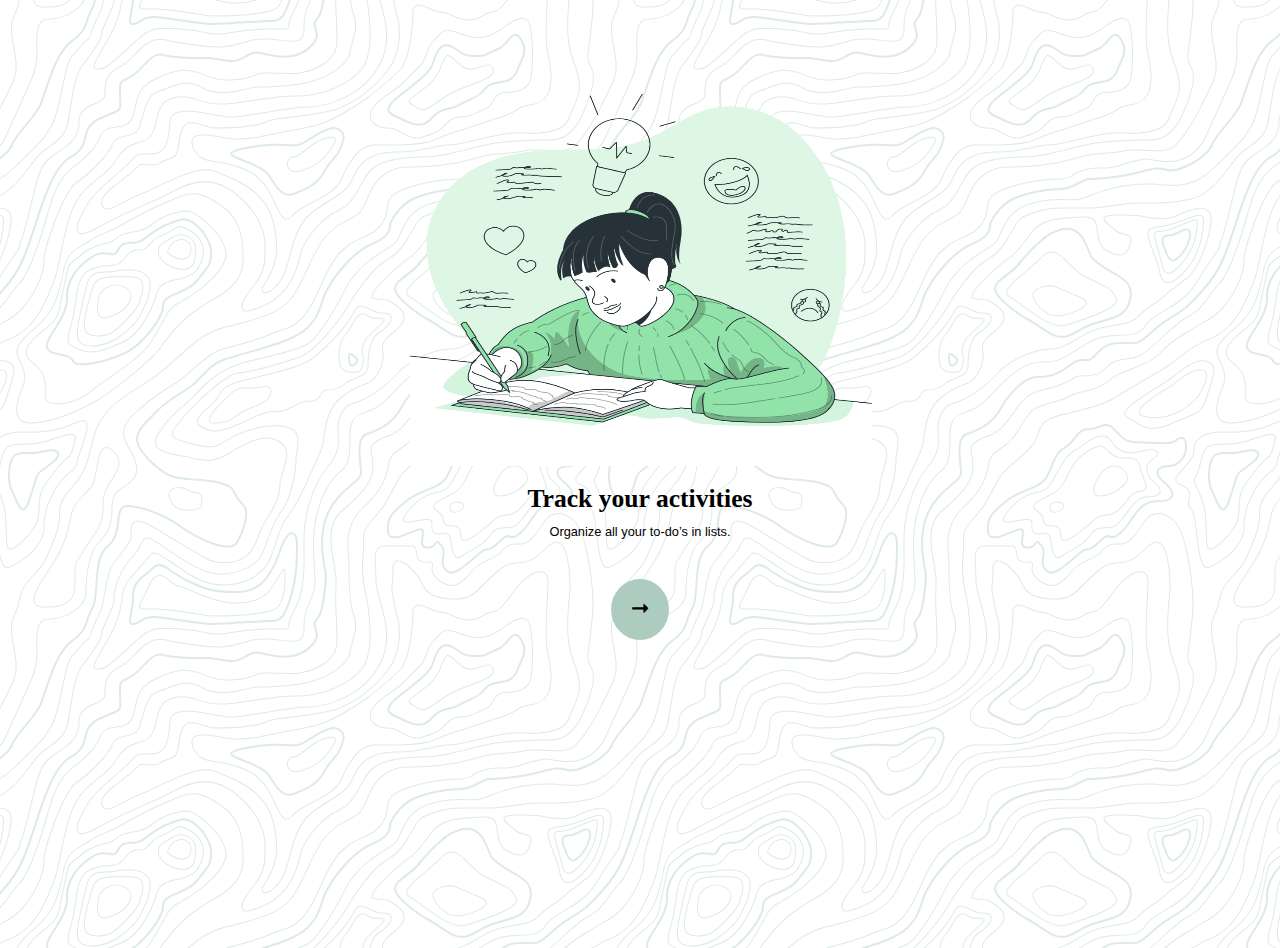
<file: index.html>
<!DOCTYPE html>
<html lang="en">
<head>
    <meta charset="UTF-8">
    <meta http-equiv="X-UA-Compatible" content="IE=edge">
    <meta name="viewport" content="width=device-width, initial-scale=1.0">
    <link rel="stylesheet" href="./background.css">
    <link rel="stylesheet" href="./style.css">
    <title>Intro</title>
</head>
<body>
    <figure class="figure">
        <img class="picture" src="Diary-bro.png" alt="pic">
        <h1 class="header">Track your activities</h1>
        <p class="sub-header">Organize all your to-do’s in lists.</p>
        <button class="button_index"><a  class="linked_index"href="to-do-list.html"><span class="icon_index">&#129062;</span></a></button>
    </figure>
    
    
</body>
</html>
</file>
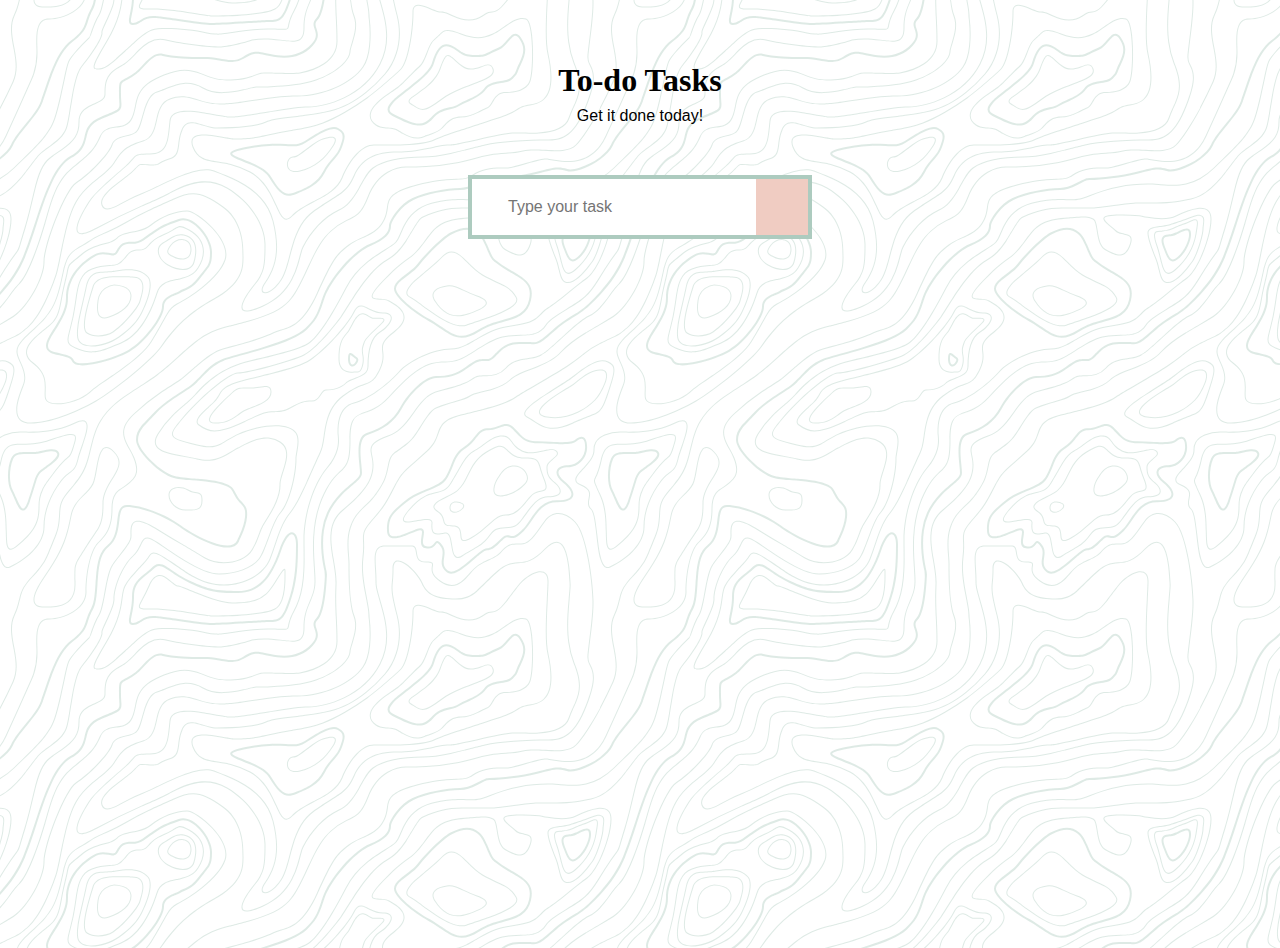
<file: to-do-list.html>
<!DOCTYPE html>
<html lang="en">
<head>
    <meta charset="UTF-8">
    <meta http-equiv="X-UA-Compatible" content="IE=edge">
    <meta name="viewport" content="width=device-width, initial-scale=1.0">
    <link rel="stylesheet" href="https://cdnjs.cloudflare.com/ajax/libs/font-awesome/5.15.1/css/all.min.css" integrity="sha512-+4zCK9k+qNFUR5X+cKL9EIR+ZOhtIloNl9GIKS57V1MyNsYpYcUrUeQc9vNfzsWfV28IaLL3i96P9sdNyeRssA==" crossorigin="anonymous" />
    <link rel="stylesheet" href="./style.css">
    <link rel="stylesheet" href="./background.css">
    <title>To-Do list </title>
</head>
<body>
    <header class= "todo-header">
        <h1>To-do Tasks</h1>
        <h2>Get it done today!</h2>
    </header>
    <section>
        <form>
            <input type= "text" class ="todo-input" placeholder="Type your task" >
            <button class = "todo-button" type="submit">
                <i class = "fas fa-pen"></i>
            </button>
        </form>
        <div class= "todo-container">
            <ul class = "todo-lists">
            </ul>
        </div>
    </section>
    
    <script src= "./script.js"></script>
</body>
</html>
</file>
<file: background.css>
body{
   background-image: url("data:image/svg+xml,%3Csvg xmlns='http://www.w3.org/2000/svg' width='600' height='600' viewBox='0 0 600 600'%3E%3Cpath fill='%23adcbbf' fill-opacity='0.4' d='M600 325.1v-1.17c-6.5 3.83-13.06 7.64-14.68 8.64-10.6 6.56-18.57 12.56-24.68 19.09-5.58 5.95-12.44 10.06-22.42 14.15-1.45.6-2.96 1.2-4.83 1.9l-4.75 1.82c-9.78 3.75-14.8 6.27-18.98 10.1-4.23 3.88-9.65 6.6-16.77 8.84-1.95.6-3.99 1.17-6.47 1.8l-6.14 1.53c-5.29 1.35-8.3 2.37-10.54 3.78-3.08 1.92-6.63 3.26-12.74 5.03a384.1 384.1 0 0 1-4.82 1.36c-2.04.58-3.6 1.04-5.17 1.52a110.03 110.03 0 0 0-11.2 4.05c-2.7 1.15-5.5 3.93-8.78 8.4a157.68 157.68 0 0 0-6.15 9.2c-5.75 9.07-7.58 11.74-10.24 14.51a50.97 50.97 0 0 1-4.6 4.22c-2.33 1.9-10.39 7.54-11.81 8.74a14.68 14.68 0 0 0-3.67 4.15c-1.24 2.3-1.9 4.57-2.78 8.87-2.17 10.61-3.52 14.81-8.2 22.1-4.07 6.33-6.8 9.88-9.83 12.99-.47.48-.95.96-1.5 1.48l-3.75 3.56c-1.67 1.6-3.18 3.12-4.86 4.9a42.44 42.44 0 0 0-9.89 16.94c-2.5 8.13-2.72 15.47-1.76 27.22.47 5.82.51 6.36.51 8.18 0 10.51.12 17.53.63 25.78.24 4.05.56 7.8.97 11.22h.9c-1.13-9.58-1.5-21.83-1.5-37 0-1.86-.04-2.4-.52-8.26-.94-11.63-.72-18.87 1.73-26.85a41.44 41.44 0 0 1 9.65-16.55c1.67-1.76 3.18-3.27 4.83-4.85.63-.6 3.13-2.96 3.75-3.57a71.6 71.6 0 0 0 1.52-1.5c3.09-3.16 5.86-6.76 9.96-13.15 4.77-7.42 6.15-11.71 8.34-22.44.86-4.21 1.5-6.4 2.68-8.6.68-1.25 1.79-2.48 3.43-3.86 1.38-1.15 9.43-6.8 11.8-8.72 1.71-1.4 3.26-2.81 4.7-4.3 2.72-2.85 4.56-5.54 10.36-14.67a156.9 156.9 0 0 1 6.1-9.15c3.2-4.33 5.9-7.01 8.37-8.07 3.5-1.5 7.06-2.77 11.1-4.02a233.84 233.84 0 0 1 7.6-2.2l2.38-.67c6.19-1.79 9.81-3.16 12.98-5.15 2.14-1.33 5.08-2.33 10.27-3.65l6.14-1.53c2.5-.63 4.55-1.2 6.52-1.82 7.24-2.27 12.79-5.06 17.15-9.05 4.05-3.72 9-6.2 18.66-9.9l4.75-1.82c1.87-.72 3.39-1.31 4.85-1.91 10.1-4.15 17.07-8.32 22.76-14.4 6.05-6.45 13.95-12.4 24.49-18.92 1.56-.96 7.82-4.6 14.15-8.33v-64.58c-4 8.15-8.52 14.85-12.7 17.9-2.51 1.82-5.38 4.02-9.04 6.92a1063.87 1063.87 0 0 0-6.23 4.98l-1.27 1.02a2309.25 2309.25 0 0 1-4.87 3.9c-7.55 6-12.9 10.05-17.61 13.19-3.1 2.06-3.86 2.78-8.06 7.13-5.84 6.07-11.72 8.62-29.15 10.95-11.3 1.5-20.04 4.91-30.75 11.07-1.65.94-7.27 4.27-6.97 4.1-2.7 1.58-4.69 2.69-6.64 3.66-5.63 2.8-10.47 4.17-15.71 4.17-17.13 0-41.44 11.51-51.63 22.83-12.05 13.4-31.42 27.7-45.25 31.16-7.4 1.85-11.85 7.05-14.04 14.69-1.26 4.4-1.58 8.28-1.58 13.82 0 .82.01.98.24 3.63.45 5.18.35 8.72-.77 13.26-1.53 6.2-4.89 12.6-10.59 19.43-13.87 16.65-22.88 46.58-22.88 71.68 0 2.39.02 4.26.06 8.75.12 10.8.1 15.8-.22 21.95-.56 11.18-2.09 20.73-5 29.3h-1.05c2.94-8.56 4.49-18.12 5.05-29.35.31-6.13.34-11.1.22-21.9-.04-4.48-.06-6.36-.06-8.75 0-25.32 9.07-55.47 23.12-72.32 5.6-6.72 8.88-12.99 10.38-19.03 1.09-4.4 1.18-7.85.74-12.93-.23-2.7-.24-2.86-.24-3.72 0-5.62.32-9.57 1.62-14.1 2.28-7.95 6.97-13.44 14.76-15.39 13.6-3.4 32.82-17.59 44.75-30.84C409 360.14 433.58 348.5 451 348.5c5.07 0 9.77-1.33 15.26-4.07 1.93-.96 3.9-2.05 6.58-3.62-.3.18 5.33-3.16 6.98-4.11 10.82-6.21 19.66-9.67 31.11-11.2 17.23-2.3 22.9-4.75 28.57-10.64 4.25-4.41 5.04-5.16 8.22-7.28 4.68-3.11 10.01-7.14 17.55-13.14a1113.33 1113.33 0 0 0 4.86-3.89l1.28-1.02a4668.54 4668.54 0 0 1 6.23-4.98c3.67-2.9 6.55-5.12 9.07-6.95 4.37-3.19 9.16-10.56 13.29-19.4v66.9zm0-116.23c-.62.01-1.27.06-1.95.13-6.13.63-13.83 3.45-21.83 7.45-3.64 1.82-8.46 2.67-14.17 2.71-4.7.04-9.72-.47-14.73-1.33-1.7-.3-3.26-.61-4.67-.93a31.55 31.55 0 0 0-3.55-.57 273.4 273.4 0 0 0-16.66-.88c-10.42-.16-17.2.74-17.97 2.73-.38.97.6 2.55 3.03 4.87 1.01.97 2.22 2.03 4.04 3.55a1746.07 1746.07 0 0 0 4.79 4.02c1.39 1.2 3.1 1.92 5.5 2.5.7.16.86.2 2.64.54 3.53.7 5.03 1.25 6.15 2.63 1.41 1.76 1.4 4.54-.15 8.88-2.44 6.83-5.72 10.05-10.19 10.33-3.63.23-7.6-1.29-14.52-5.06-4.53-2.47-6.82-7.3-8.32-15.26-.17-.87-.32-1.78-.5-2.86l-.43-2.76c-1.05-6.58-1.9-9.2-3.73-10.11-.81-.4-1.59-.74-2.36-1-2.27-.77-4.6-1.02-8.1-.92-2.29.07-14.7 1-13.77.93-20.55 1.37-28.8 5.05-37.09 14.99a133.07 133.07 0 0 0-4.25 5.44l-2.3 3.09-2.51 3.32c-4.1 5.36-7.06 8.48-10.39 11.12-.65.52-1.33 1.04-2.13 1.62l-4.11 2.94a106.8 106.8 0 0 0-5.16 3.99c-4.55 3.74-9.74 8.6-16.25 15.38-8.25 8.58-11.78 13.54-11.7 15.95.07 1.65 1.64 2.11 6.79 2.38 1.61.09 2.15.12 2.98.2 2.95.24 5.09.73 6.81 1.68 7.48 4.15 11.63 7.26 13.95 11.58 3.3 6.15.8 12.88-8.89 20.26-8.28 6.3-11.1 10.37-11.31 14.96-.06 1.17 0 1.93.26 4.43.69 6.47.25 10.65-2.8 17.42a44.23 44.23 0 0 1-4.16 7.53c-2.82 3.97-5.47 5.74-10.6 7.69-.43.16-3.34 1.23-4.27 1.59-1.8.68-3.38 1.36-5.01 2.14-4.18 2-8.4 4.6-13.1 8.24-8.44 6.51-13.23 14.56-15.98 25.06-1.1 4.2-1.55 6.81-2.8 15.21-1.26 8.6-2.17 12.64-4.08 16.55-2.1 4.28-11.93 26.59-12.97 28.88a382.7 382.7 0 0 1-6.37 13.41c-4.07 8.11-7.61 14.07-10.73 17.81-5.38 6.46-8.98 14.37-13.77 28.42a810.14 810.14 0 0 0-1.89 5.6c-1.8 5.35-2.96 8.6-4.26 11.85-6.13 15.32-25.43 26.31-46.46 26.31-11.2 0-20.58-2.74-31.02-8.55-5.6-3.13-4.55-2.42-22.26-14.54-14.33-9.8-17.7-10.73-20.47-6.9-.37.5-1.81 2.74-1.83 2.77a52.24 52.24 0 0 1-4.94 5.9c-.73.79-5.52 5.87-6.97 7.45-2.38 2.6-4.3 4.81-5.98 6.93a45.6 45.6 0 0 0-5.08 7.66c-1.29 2.57-1.9 5.25-2.66 10.6a997.6 997.6 0 0 1-.46 3.18h-1l.47-3.32c.77-5.45 1.4-8.2 2.75-10.9a46.54 46.54 0 0 1 5.2-7.84c1.7-2.14 3.63-4.38 6.03-6.98 1.45-1.59 6.24-6.68 6.96-7.46a51.58 51.58 0 0 0 4.84-5.78s1.47-2.26 1.86-2.8c3.25-4.5 7.08-3.44 21.84 6.67 17.67 12.08 16.62 11.38 22.19 14.48 10.3 5.73 19.5 8.43 30.53 8.43 20.65 0 39.57-10.77 45.54-25.69a219.7 219.7 0 0 0 4.24-11.8 6752.32 6752.32 0 0 0 1.88-5.6c4.83-14.16 8.47-22.14 13.96-28.73 3.05-3.66 6.56-9.57 10.6-17.61 1.97-3.93 4.04-8.31 6.35-13.38 1.03-2.28 10.88-24.61 12.98-28.91 1.85-3.79 2.75-7.76 4-16.25 1.24-8.44 1.7-11.07 2.81-15.32 2.8-10.7 7.71-18.94 16.33-25.6a73.18 73.18 0 0 1 13.29-8.35c1.66-.8 3.27-1.48 5.08-2.18.94-.36 3.86-1.43 4.28-1.59 4.95-1.88 7.44-3.55 10.14-7.33 1.35-1.9 2.68-4.3 4.06-7.37 2.97-6.58 3.39-10.59 2.72-16.9a27.13 27.13 0 0 1-.27-4.58c.22-4.94 3.21-9.24 11.7-15.7 9.33-7.11 11.66-13.34 8.62-19-2.2-4.09-6.25-7.12-13.55-11.17-1.57-.88-3.6-1.33-6.42-1.57-.8-.07-1.34-.1-2.95-.19-5.77-.3-7.63-.85-7.72-3.34-.1-2.81 3.5-7.87 11.97-16.69 6.53-6.8 11.75-11.69 16.33-15.45 1.79-1.47 3.42-2.72 5.2-4.03l4.12-2.94c.79-.58 1.46-1.08 2.1-1.59 3.26-2.6 6.16-5.65 10.21-10.94a383.2 383.2 0 0 0 2.5-3.32l2.31-3.09c1.8-2.39 3.04-4 4.29-5.48 8.47-10.17 16.98-13.96 37.27-15.3-.44.02 12-.9 14.32-.98 3.62-.1 6.05.16 8.46.98.8.27 1.62.62 2.47 1.04 2.27 1.14 3.17 3.87 4.27 10.85l.44 2.76c.17 1.07.33 1.97.5 2.83 1.44 7.69 3.62 12.29 7.8 14.57 6.76 3.68 10.6 5.15 13.99 4.94 4-.25 6.99-3.17 9.3-9.67 1.45-4.04 1.46-6.49.32-7.92-.9-1.12-2.28-1.62-5.57-2.27a55.8 55.8 0 0 1-2.67-.55c-2.54-.6-4.39-1.4-5.93-2.71a252.63 252.63 0 0 0-4.78-4.01 84.35 84.35 0 0 1-4.08-3.6c-2.73-2.6-3.86-4.43-3.28-5.95 1.02-2.64 7.82-3.54 18.93-3.37a230.56 230.56 0 0 1 16.73.88c2.76.39 3.2.49 3.68.6 1.4.3 2.95.62 4.62.91a82.9 82.9 0 0 0 14.56 1.32c5.56-.04 10.24-.86 13.73-2.6 8.1-4.05 15.89-6.9 22.17-7.56.7-.07 1.4-.11 2.05-.13v1zm0-100.94v1.5c-8.62 16.05-17.27 29.55-23.65 35.92-3.19 3.2-7.62 4.9-13.54 5.56-4.45.48-8.28.4-19.18-.2-9.91-.55-15.32-.44-20.52.78a84.05 84.05 0 0 1-15 2.11l-2.25.14c-12.49.75-19.37 1.78-32.72 5.74-4.5 1.33-9.27 2.49-14.3 3.48a246.27 246.27 0 0 1-32.6 3.97c-7.56.45-13.21.57-20.24.57-5.4 0-11.9 1.61-18 5.18-8.3 4.87-15.06 12.87-19.53 24.5a68.57 68.57 0 0 1-4.56 9.8c-3.6 6.2-6.92 8.99-13.38 12.18l-4.03 1.96a64.48 64.48 0 0 0-15.16 10.25c-8.2 7.33-13.72 16.63-22.54 35.6l-2.08 4.49c-7.3 15.7-11.5 23.3-17.35 29.87-7.7 8.66-20.25 14.42-40.31 20.08-4.37 1.23-19.04 5.08-19.24 5.13-6.92 1.87-11.68 3.34-15.63 4.92-10.55 4.22-18.71 10.52-36.38 26.52l-1.7 1.54c-8.58 7.76-13.41 11.9-18.81 15.88-3.95 2.9-8 5.67-12.97 8.91-2.06 1.34-10.3 6.6-12.33 7.94-11.52 7.5-18.53 13.04-24.62 20.08a62.01 62.01 0 0 0-6.44 8.85c-4.13 6.91-6.27 13.15-9.2 25.11l-1.54 6.26c-.6 2.45-1.15 4.54-1.72 6.58-2.97 10.7-6.9 17.36-14.78 26.91L69.6 491a148.51 148.51 0 0 0-4.19 5.3 23.9 23.9 0 0 0-3.44 6.28c-1.16 3.23-1.52 5.9-1.87 11.94-.58 10.05-1.42 15.04-4.63 22.67-1.57 3.72-5.66 14.02-6.41 15.8a73.46 73.46 0 0 1-3.57 7.4c-2.88 5.14-6.71 10.12-13.12 16.95-5.96 6.36-8.87 10.9-10.61 16a56.88 56.88 0 0 0-1.38 4.82l-.46 1.84h-1.03l.52-2.08c.52-2.09.92-3.49 1.4-4.9 1.8-5.25 4.78-9.9 10.84-16.36 6.35-6.78 10.13-11.7 12.97-16.77a72.5 72.5 0 0 0 3.52-7.29c.75-1.76 4.84-12.06 6.4-15.8 3.17-7.5 3.99-12.4 4.56-22.33.35-6.14.72-8.88 1.93-12.23a24.9 24.9 0 0 1 3.58-6.54c1.27-1.7 2.6-3.37 4.22-5.34l4.11-4.95c7.8-9.46 11.66-16 14.59-26.54.56-2.04 1.1-4.12 1.71-6.56l1.53-6.26c2.96-12.04 5.13-18.36 9.32-25.39 1.84-3.08 4-6.05 6.54-8.99 6.17-7.12 13.24-12.7 24.83-20.26 2.05-1.33 10.28-6.6 12.33-7.94 4.96-3.22 9-5.98 12.92-8.87 5.37-3.95 10.19-8.08 18.74-15.82l1.7-1.54c17.76-16.09 25.98-22.43 36.67-26.7 4-1.6 8.8-3.09 15.75-4.96.21-.06 14.87-3.9 19.22-5.13 19.9-5.61 32.32-11.31 39.85-19.78 5.76-6.48 9.93-14.02 17.18-29.64l2.09-4.5c8.87-19.07 14.44-28.46 22.77-35.9a65.48 65.48 0 0 1 15.38-10.4l4.04-1.97c6.3-3.1 9.47-5.77 12.96-11.77a67.6 67.6 0 0 0 4.48-9.67c4.56-11.84 11.47-20.02 19.97-25 6.25-3.66 12.93-5.32 18.5-5.32 7.01 0 12.65-.12 20.17-.57a245.3 245.3 0 0 0 32.47-3.96c5-.98 9.75-2.13 14.22-3.45 13.43-3.98 20.38-5.02 32.94-5.78l2.24-.14c5.76-.37 9.8-.9 14.85-2.09 5.31-1.25 10.79-1.35 22.6-.7 9.04.5 12.84.58 17.21.1 5.71-.62 9.94-2.26 12.95-5.26 6.44-6.45 15.3-20.37 24.35-36.72zm0 450.21c-1.28-4.6-2.2-10.55-3.33-20.25l-.24-2.04-.23-2.03c-1.82-15.7-3.07-21.98-5.55-24.47-2.46-2.46-3.04-5.03-2.52-8.64.1-.6.18-1.1.39-2.15.69-3.54.77-5.04.08-6.84-.91-2.38-3.31-4.41-7.79-6.26-5.08-2.09-6.52-4.84-4.89-8.44.66-1.45 1.79-3.02 3.52-5.01 1.04-1.2 5.48-5.96 5.08-5.53 6.15-6.7 8.98-11.34 8.98-16.48a15.2 15.2 0 0 1 6.5-12.89v1.26a14.17 14.17 0 0 0-5.5 11.63c0 5.47-2.93 10.29-9.24 17.16.38-.42-4.04 4.33-5.07 5.5-1.67 1.93-2.75 3.43-3.36 4.77-1.37 3.04-.23 5.22 4.36 7.1 4.71 1.95 7.32 4.16 8.34 6.83.78 2.04.7 3.67-.03 7.4-.2 1.03-.3 1.51-.38 2.09-.48 3.33.03 5.59 2.23 7.8 2.74 2.74 3.98 8.96 5.84 25.06l.24 2.03.23 2.04c.82 7.01 1.53 12.06 2.34 16.03v4.33zm0-62.16c-1.4-3.13-4.43-9.9-4.95-11.17-1.02-2.53-1.25-3.8-.91-5.18.2-.84 2.05-4.68 2.32-5.33a70.79 70.79 0 0 0 3.54-11.2v3.99a62.82 62.82 0 0 1-2.62 7.6c-.31.75-2.09 4.46-2.27 5.18-.28 1.12-.08 2.22.87 4.57.41 1.02 2.5 5.7 4.02 9.09v2.45zm0-85.09c-1.65 1.66-3.66 2.9-6.4 4.13-.25.1-13.97 5.47-20.4 8.43-9.35 4.32-16.7 5.9-23.03 5.25-5.08-.53-9.02-2.25-14.77-5.92l-3.2-2.07a77.4 77.4 0 0 0-5.44-3.27c-4.05-2.18-3.25-5.8 1.47-10.47 3.71-3.68 9.6-7.93 18.73-13.8l4.46-2.82c17.95-11.33 18.22-11.5 22.27-14.74 11.25-9 19.69-14.02 26.31-15.1v1.02c-6.37 1.1-14.62 6-25.69 14.86-4.1 3.28-4.34 3.44-22.36 14.8a652.4 652.4 0 0 0-4.45 2.83c-9.07 5.83-14.92 10.05-18.57 13.66-4.31 4.28-4.95 7.13-1.7 8.88 1.7.91 3.29 1.88 5.5 3.3l3.2 2.08c5.64 3.59 9.45 5.25 14.34 5.76 6.13.64 13.32-.9 22.52-5.15 6.46-2.98 20.18-8.35 20.4-8.44 3.04-1.37 5.1-2.71 6.81-4.69v1.47zm0-41.37v1c-6.56.26-12.11 3.13-19.71 9.08l-4.63 3.68a51.87 51.87 0 0 1-4.4 3.14c-.82.52-5.51 3.33-6.22 3.76-3.31 2-6.15 3.8-8.87 5.6a112.61 112.61 0 0 0-8.16 5.92c-4.61 3.72-7.4 6.9-7.97 9.35-.63 2.67 1.48 4.53 7.05 5.46 10.7 1.78 20.92-.05 30.45-4.65a61.96 61.96 0 0 0 17.1-12.2 41.8 41.8 0 0 0 5.36-7.42v1.92a38.94 38.94 0 0 1-4.64 6.19 62.95 62.95 0 0 1-17.39 12.41c-9.7 4.68-20.13 6.55-31.05 4.73-6.06-1-8.65-3.29-7.85-6.67.64-2.74 3.53-6.05 8.31-9.9 2.35-1.9 5.1-3.88 8.24-5.97 2.73-1.82 5.58-3.61 8.9-5.62.72-.44 5.4-3.24 6.22-3.75 1.26-.8 2.6-1.76 4.3-3.09.8-.62 3.9-3.1 4.63-3.67 7.77-6.1 13.49-9.04 20.33-9.3zm0-154.6v1c-1.75-.24-4.3.23-7.82 1.55-10.01 3.75-13.8 5.07-19.15 6.76-1.78.56-2.63.83-3.87 1.24-1.48.5-3.16.76-6.74 1.16a1550.34 1550.34 0 0 0-2.64.3c-7.8.94-11.28 2.47-11.28 6.07 0 4.45 2.89 13.18 7.96 25.81a57.34 57.34 0 0 1 2.33 7.6 258.32 258.32 0 0 1 .84 3.46c1.86 7.62 3.17 10.71 5.56 11.67 2.21.88 4.7.6 7.47-.72 3.48-1.69 7.22-4.94 11.2-9.47 1.52-1.7 2.97-3.49 4.59-5.57l3.16-4.1c2.59-3.23 6.07-12.21 8.39-20.23v3.45c-2.29 7.2-5.27 14.5-7.61 17.41-.44.55-2.67 3.46-3.15 4.09-1.63 2.1-3.1 3.9-4.62 5.62-4.08 4.61-7.9 7.94-11.53 9.7-2.99 1.44-5.77 1.75-8.28.74-2.84-1.13-4.2-4.34-6.15-12.35a2097.48 2097.48 0 0 1-.84-3.46c-.8-3.2-1.47-5.45-2.28-7.46-5.14-12.8-8.04-21.55-8.04-26.19 0-4.37 3.84-6.06 12.16-7.07a160.9 160.9 0 0 1 2.65-.3c3.5-.39 5.15-.64 6.53-1.1 1.26-.42 2.1-.7 3.88-1.26 5.34-1.68 9.11-3 19.1-6.74 3.53-1.32 6.22-1.84 8.18-1.61zM0 292c10.13-11.31 18.13-23.2 23.07-35.39 3.3-8.14 6.09-16.12 10.81-30.55l1.59-4.84c6.53-19.94 10.11-29.82 14.77-39.56 6.07-12.72 12.55-21.18 20.27-25.54 6.66-3.76 10.2-7.86 12.22-13.15a46.6 46.6 0 0 0 1.86-6.58c1.23-5.2 2.05-7.59 3.93-10.36 2.45-3.62 6.27-6.53 12.1-8.96 15.78-6.58 16.73-7.04 18.05-9.01.65-.98.83-2.15.74-4.51-.03-.73-.23-3.82-.24-4A93.8 93.8 0 0 1 119 94c0-10.04.18-11.37 2.37-13.15.52-.42 1.13-.8 2.07-1.3.27-.14 2.18-1.12 2.84-1.48a68.4 68.4 0 0 0 9.12-5.87c2.06-1.54 2.64-2.14 8.01-7.93 3.78-4.09 6.21-6.36 8.96-8.12 3.64-2.33 7.2-3.12 10.9-2.11 4.4 1.2 10.81 2 18.78 2.46 6.9.4 12.9.5 21.95.5 4.87 0 8.97.47 15.4 1.57 7.77 1.33 9.3 1.54 12.38 1.54 4.05 0 7.43-.88 10.68-2.95 5.06-3.22 8.11-4.67 11.2-5.2 3.62-.64 4.77-.46 16.55 2.06 17.26 3.7 30.85 1.36 41.06-9.7 5.1-5.53 5.48-8.9 3.48-14.8-.83-2.42-1.03-3.1-1.17-4.3-.29-2.52.5-4.71 2.71-6.93 2.65-2.65 4.72-9.17 6.22-18.29h2.03c-1.56 9.71-3.77 16.65-6.83 19.7-1.79 1.8-2.36 3.39-2.14 5.28.11 1 .3 1.63 1.07 3.9 2.22 6.53 1.76 10.66-3.9 16.8-10.77 11.66-25.07 14.13-42.95 10.3-11.42-2.45-12.55-2.62-15.78-2.06-2.77.48-5.62 1.84-10.47 4.92a20.93 20.93 0 0 1-11.76 3.27c-3.25 0-4.81-.22-12.73-1.57C212.74 59.46 208.73 59 204 59c-9.1 0-15.11-.1-22.07-.5-8.09-.47-14.62-1.29-19.2-2.54-5.62-1.53-10.17 1.38-17.85 9.66-5.5 5.94-6.08 6.53-8.28 8.18a70.38 70.38 0 0 1-9.38 6.03c-.68.37-2.58 1.35-2.84 1.49-.84.44-1.35.76-1.75 1.08C121.16 83.6 121 84.8 121 94c0 1.85.06 3.54.17 5.44 0 .17.2 3.28.24 4.03.1 2.75-.13 4.29-1.08 5.71-1.67 2.5-2.27 2.8-18.95 9.74-5.48 2.29-8.99 4.96-11.2 8.24-1.71 2.51-2.47 4.73-3.64 9.7-.83 3.5-1.21 4.92-1.94 6.83-2.18 5.73-6.05 10.19-13.1 14.18-7.3 4.12-13.55 12.28-19.46 24.66-4.6 9.64-8.17 19.46-14.67 39.32l-1.58 4.84c-4.75 14.47-7.54 22.48-10.86 30.69-5.28 13.01-13.95 25.65-24.93 37.6v-2.97zm0 78v-.5l1-.01c6.32 0 7.47 5.2 4.6 13.36a60.36 60.36 0 0 1-5.6 11.3v-1.92a57.76 57.76 0 0 0 4.65-9.72c2.69-7.6 1.71-12.02-3.65-12.02-.34 0-.67 0-1 .02v-46.59a340.96 340.96 0 0 0 13.71-8.34c13.66-9.46 29.79-37.6 29.79-53.59 0-18.1 21.57-72.64 32.23-79.42 12.71-8.09 32.24-27.96 35.8-37.75 1.93-5.3 5.5-7.27 14.42-9.37 6.15-1.44 8.64-2.42 10.67-4.79 1.5-1.74 2.72-4.79 4.33-10.3.23-.78 1.9-6.68 2.43-8.46 3.62-12.08 7.3-18.49 13.47-20.39 2.5-.76 3.03-.98 9.74-3.7 7.49-3.03 11.97-4.43 17.12-4.92 6.75-.65 13.13.75 19.55 4.67 5.43 3.32 12.19 4.72 20.17 4.56 6.03-.12 12.2-1.07 19.83-2.8 1.82-.4 7.38-1.74 8.26-1.94 2.69-.6 4.34-.89 5.48-.89 4.97 0 8.93-.05 14.2-.27 7.9-.32 15.56-.92 22.75-1.88 8.5-1.14 15.9-2.73 21.88-4.82 18.9-6.62 32.64-18.3 33.67-27.59.29-2.56.4-2.96 2.79-11.11 2.33-7.95 3.21-12.93 2.72-18.23-.2-2.24-.69-4.38-1.48-6.42-1.5-3.92-2.63-9.4-3.43-16.18h.9c.77 6.47 1.89 11.72 3.47 15.82a24.93 24.93 0 0 1 1.54 6.69c.5 5.46-.4 10.54-2.77 18.6-2.36 8.06-2.47 8.47-2.74 10.95-1.09 9.75-15.1 21.68-34.33 28.41-6.06 2.12-13.52 3.72-22.09 4.87-7.22.96-14.92 1.57-22.83 1.89-5.3.21-9.27.27-14.25.27-1.04 0-2.64.27-5.26.87-.87.2-6.43 1.53-8.26 1.94-7.68 1.73-13.92 2.7-20.03 2.82-8.15.17-15.1-1.27-20.71-4.7-6.23-3.81-12.4-5.16-18.93-4.54-5.04.48-9.44 1.86-16.84 4.86-6.75 2.74-7.29 2.95-9.82 3.73-5.73 1.76-9.28 7.96-12.81 19.72-.53 1.77-2.2 7.66-2.43 8.46-1.66 5.65-2.91 8.78-4.53 10.67-2.22 2.58-4.84 3.62-12.01 5.3-7.8 1.83-11.13 3.66-12.9 8.54-3.65 10.04-23.32 30.06-36.2 38.25C65.94 190 44.5 244.2 44.5 262c0 16.34-16.3 44.78-30.22 54.41-2.14 1.48-8.24 5.12-14.28 8.68v-1.16 46.09zm0-173.7v-1.11c7.42-3.82 14.55-10.23 21.84-18.98 3.8-4.56 14.21-18.78 15.79-20.55 1.8-2.04 4.06-3.96 7.42-6.45 1.08-.8 4.92-3.57 5.49-3.99 9.36-6.85 14-11.96 15.98-19.36.8-2.98 1.54-6.78 2.46-12.3.23-1.44 2-12.46 2.56-15.79 2.87-16.77 5.73-26.79 10.07-32.1C92.46 52.43 101.5 38.13 101.5 33c0-2.54.34-3.35 6.05-15.71.68-1.49 1.25-2.74 1.77-3.93 2.5-5.75 3.9-10.04 4.14-13.36h1c-.23 3.48-1.66 7.87-4.23 13.76-.52 1.2-1.09 2.45-1.78 3.95-5.54 12.01-5.95 12.99-5.95 15.29 0 5.47-9.09 19.84-20.11 33.31-4.2 5.12-7.03 15.06-9.86 31.64-.57 3.33-2.33 14.33-2.57 15.78-.92 5.56-1.67 9.38-2.48 12.4-2.05 7.68-6.82 12.93-16.35 19.91l-5.49 3.98c-3.3 2.45-5.51 4.34-7.27 6.31-1.53 1.73-11.94 15.93-15.76 20.53-7.52 9.02-14.88 15.6-22.61 19.46zm0 361.83v-4.33c.48 2.36 1 4.35 1.6 6.15 2 6.03 4.6 8.26 8.19 6.59C28.76 557.69 43.5 542.4 43.5 527c0-16.2 6.37-31.99 17.1-46.3 1.88-2.5 3.66-4.4 5.53-6 .73-.62 1.45-1.18 2.3-1.8l2-1.43c3.68-2.68 5.32-5.28 7.08-12.59.75-3.07 1.38-5.02 4.2-13.26l.63-1.88c3.24-9.58 4.56-14.97 4.17-18.65-.48-4.43-3.8-5.23-11.3-1.64a81.12 81.12 0 0 1-9.15 3.7c-13.89 4.67-26.96 5.8-42.66 5.42l-1.95-.05-1.45-.02a39.8 39.8 0 0 0-15.05 2.96A21.81 21.81 0 0 0 0 438.37v-1.26a23.55 23.55 0 0 1 4.55-2.57 40.77 40.77 0 0 1 16.92-3.02l1.95.05c15.6.38 28.57-.75 42.32-5.37a80.12 80.12 0 0 0 9.04-3.65c8.04-3.84 12.16-2.85 12.72 2.43.42 3.89-.92 9.34-4.21 19.08l-.64 1.88c-2.8 8.2-3.43 10.15-4.16 13.18-1.82 7.52-3.59 10.34-7.47 13.16l-2 1.43c-.84.6-1.54 1.15-2.25 1.75a35.45 35.45 0 0 0-5.37 5.84c-10.61 14.15-16.9 29.74-16.9 45.7 0 15.88-15 31.45-34.29 40.45-4.3 2.01-7.39-.66-9.56-7.18-.23-.68-.44-1.39-.65-2.13zm0-62.16v-2.45l1.46 3.27c2.1 4.8 3.46 10.33 4.26 16.77.66 5.3.84 9.3 1.04 18.5.2 9.32.5 12.75 1.63 15.05 1.28 2.6 3.67 2.35 8.29-1.5 17.14-14.3 21.82-22.9 21.82-38.62 0-7.17 1.1-12.39 3.7-17.68 2.27-4.67 3.65-6.62 13.4-19.62a69.8 69.8 0 0 1 7.6-8.79 44.76 44.76 0 0 1 3.54-3.06c.38-.3.64-.52.89-.74a10.47 10.47 0 0 0 2.63-3.32 35.78 35.78 0 0 0 2.26-5.94l.37-1.2.36-1.15c.29-.91.48-1.55.66-2.16.45-1.53.74-2.68.91-3.66.38-2.2.12-3.49-.85-4.15-2.35-1.61-9.28-.24-23.8 4.94-9.54 3.4-16.12 4.17-27.85 4.26-7.71.06-10.43.4-13.25 2.12-3.48 2.12-5.84 6.4-7.58 14.26-.5 2.2-.99 4.19-1.49 5.98v-3.98l.51-2.22c1.8-8.1 4.28-12.6 8.04-14.9 3.04-1.85 5.86-2.2 13.77-2.26 11.61-.09 18.1-.84 27.51-4.2 14.93-5.32 21.95-6.71 24.7-4.83 1.38.94 1.71 2.6 1.28 5.15a33.69 33.69 0 0 1-.94 3.78l-.66 2.17-.36 1.15-.37 1.2a36.64 36.64 0 0 1-2.33 6.1c-.8 1.53-1.61 2.52-2.86 3.61l-.92.77-1.02.83c-.9.74-1.65 1.4-2.47 2.18a68.84 68.84 0 0 0-7.48 8.66c-9.7 12.93-11.07 14.87-13.31 19.46-2.52 5.15-3.59 10.22-3.59 17.24 0 16.04-4.82 24.91-22.18 39.38-5.04 4.2-8.18 4.55-9.83 1.18-1.22-2.5-1.52-5.94-1.73-15.47-.2-9.16-.38-13.15-1.03-18.4-.79-6.34-2.12-11.8-4.19-16.49L0 495.98zM379.27 0h1.04l1.5 5.26c3.28 11.56 4.89 19.33 5.26 27.8.49 11.01-1.52 21.26-6.63 31.17-7.8 15.13-20.47 26.5-36.22 34.1-12.38 5.96-26.12 9.17-36.22 9.17-6.84 0-17.24 1.38-37.27 4.62l-2.27.37c-24.5 3.99-31.65 5-37.46 5-3.49 0-4.08-.08-19.54-2.8-3.56-.64-6.32-1.1-9-1.5-20.23-2.96-31-1.2-31.96 7.86-.1.85-.18 1.72-.29 2.81l-.27 2.73c-1.1 10.9-2.02 15.73-4.31 19.96-2.9 5.34-7.77 7.95-15.63 7.95-10.2 0-12.92.6-15.5 3.17.52-.51-5.03 5.85-8.16 8.7-2.75 2.5-14.32 12.55-15.77 13.83a341.27 341.27 0 0 0-6.54 5.92c-6.97 6.49-11.81 11.76-14.6 16.15-5.92 9.3-10.48 18.04-11.69 24.08-1.66 8.3 3.67 9.54 19.02 1.21a626.23 626.23 0 0 1 44.54-21.9c3.5-1.56 14.04-6.2 15.68-6.95 5.05-2.25 8.3-3.8 10.78-5.15l1.95-1.07 2.18-1.18c1.76-.94 3.38-1.76 5-2.55 18.1-8.72 34.48-10.46 50.33-1.2 22.89 13.34 38.28 37.02 38.28 56.44 0 19.12-.73 25.13-5.18 33.2a45.32 45.32 0 0 1-4.94 7.12c-6.47 7.77-11.81 16.2-12.76 21.27-1.2 6.34 4.69 7.03 20.17-.05 13.31-6.08 22.4-14.95 28.5-26.32a80.51 80.51 0 0 0 6.1-15.13c.9-2.98 3.17-11.65 3.41-12.48a29.02 29.02 0 0 1 1.75-4.83c7.47-14.93 21.09-30.5 36.25-37.24 7.61-3.38 13-9.65 19.4-20.79.84-1.48 4.26-7.64 5.14-9.17 3.52-6.1 6.22-9.7 9.37-11.98 10.15-7.4 28.7-11.1 50.29-11.1 7.52 0 16.54-1.24 27.51-3.58a420.1 420.1 0 0 0 14.96-3.52c-1.3.33 15.54-3.98 19.42-4.89 14.15-3.33 41.07-5.01 64.11-5.01 17.36 0 27.82-9.23 38.53-38.67 6.62-18.21 6.62-26.37 2.69-34.35l-1.18-2.37A13.36 13.36 0 0 1 587.5 58c0-4.03 0-4.01 2.5-24.56.46-3.73.8-6.74 1.12-9.64.9-8.45 1.38-15.2 1.38-20.8 0-.94-.02-1.94-.04-3h1c.03 1.06.04 2.06.04 3 0 5.65-.48 12.43-1.39 20.9-.3 2.91-.66 5.93-1.11 9.66-2.5 20.45-2.5 20.47-2.5 24.44 0 1.97.45 3.57 1.45 5.68.24.51 1.16 2.35 1.17 2.36 4.06 8.24 4.06 16.68-2.65 35.13-10.84 29.8-21.63 39.33-39.47 39.33-22.96 0-49.83 1.68-63.89 4.99-3.86.9-20.69 5.2-19.4 4.88a421.05 421.05 0 0 1-14.99 3.53c-11.04 2.35-20.11 3.6-27.72 3.6-21.4 0-39.76 3.67-49.7 10.9-3 2.19-5.64 5.7-9.1 11.68-.87 1.52-4.29 7.68-5.14 9.17-6.49 11.3-12 17.71-19.86 21.2-14.9 6.63-28.38 22.03-35.75 36.77a28.17 28.17 0 0 0-1.69 4.67c-.23.8-2.5 9.49-3.4 12.5a81.48 81.48 0 0 1-6.19 15.3c-6.2 11.56-15.44 20.58-28.96 26.76-16.1 7.36-23 6.55-21.58-1.04 1-5.29 6.4-13.83 12.99-21.73a44.33 44.33 0 0 0 4.82-6.96c4.35-7.88 5.06-13.77 5.06-32.72 0-19.04-15.19-42.4-37.72-55.55-15.57-9.08-31.62-7.38-49.45 1.21a132.9 132.9 0 0 0-7.14 3.71l-1.95 1.07a158.83 158.83 0 0 1-10.85 5.19c-1.65.74-12.18 5.38-15.69 6.95a625.25 625.25 0 0 0-44.46 21.86c-15.95 8.66-22.37 7.16-20.48-2.29 1.24-6.2 5.83-15.02 11.82-24.42 2.85-4.48 7.74-9.8 14.77-16.34 1.98-1.85 4.12-3.79 6.56-5.94 1.46-1.29 13.02-11.33 15.75-13.82 3.09-2.8 8.6-9.14 8.14-8.67 2.82-2.82 5.75-3.46 16.2-3.46 7.5 0 12.04-2.43 14.75-7.42 2.2-4.07 3.11-8.84 4.2-19.59l.26-2.73.3-2.81c.56-5.42 4.47-8.5 11.23-9.6 5.44-.88 12.51-.51 21.86.86 2.7.4 5.47.86 9.04 1.49 15.33 2.7 15.96 2.8 19.36 2.8 5.73 0 12.9-1.03 37.3-5l2.27-.36c20.1-3.26 30.52-4.64 37.43-4.64 9.95 0 23.54-3.18 35.78-9.08 15.57-7.5 28.09-18.73 35.78-33.65 5.02-9.75 7-19.82 6.51-30.67-.37-8.37-1.96-16.08-5.23-27.57L379.27 0zm13.68 0h1.02c.78 3.9 1.92 8.7 3.51 14.88 3.63 14.05 3.06 27.03-.75 38.77a61 61 0 0 1-11.35 20.68 138.36 138.36 0 0 1-19.32 18.77c-11.32 9.02-23.36 15.49-35.95 18.39a258.63 258.63 0 0 1-22.57 4.07c-3.17.44-6.36.85-10.3 1.32l-9.39 1.12c-11.53 1.41-17.45 2.55-21.64 4.46-9.28 4.21-28.35 6.04-49.21 6.04-1.37 0-2.8-.12-4.3-.35-2.62-.41-5-1.03-9.14-2.29-7.34-2.21-9.63-2.75-12.63-2.56-3.9.23-6.63 2.29-8.47 6.89-1.86 4.66-2.42 7.53-3.34 14.98-1.1 8.98-2.87 12.12-9.97 14.3a40.12 40.12 0 0 0-6.8 2.66c-.63.33-1.16.64-1.76 1.02l-1.34.86c-1.9 1.14-3.86 1.49-9.25 1.49-3.2 0-8.83-.55-9.51-.39-1.22.28-.75-.14-7.14 6.24-1.5 1.5-3.49 3.18-6.32 5.37-1.52 1.18-7.16 5.43-7.94 6.03-4.96 3.78-8.33 6.6-11.06 9.38-4.88 4.98-6.85 9.15-5.56 12.7 1.34 3.67 4.07 4.42 8.9 2.82a55.72 55.72 0 0 0 7.77-3.48c1.5-.77 7.78-4.13 9.37-4.96a116.8 116.8 0 0 1 12.31-5.68 162.2 162.2 0 0 0 11.04-4.84c2.04-.97 10.74-5.16 13-6.22 4.41-2.1 8.1-3.78 11.65-5.29 17.14-7.3 29.32-9.9 37.67-6.65l5.43 2.1c2.3.88 4.17 1.62 6.02 2.38a150.9 150.9 0 0 1 13.07 6c18.34 9.63 30.35 22.13 34.79 39.87 6.96 27.85 3.6 45.53-8.08 62.4-3.97 5.75-3.52 9.2.06 8.97 4.14-.28 10.21-4.95 15.11-12.52 3.1-4.8 5.1-10.45 8.05-21.53l1.69-6.35c.66-2.47 1.24-4.52 1.83-6.5 4.93-16.56 11-27.28 21.56-34.76 7.15-5.06 23.73-15.5 25.48-16.75 6.74-4.81 10.53-9.44 14.34-18 7.74-17.44 21.09-24.34 44.47-24.34 9.36 0 17.91-1.13 29.53-3.49a624.86 624.86 0 0 0 6.2-1.28c2.4-.5 4.07-.84 5.66-1.13 4.03-.74 7.04-1.1 9.61-1.1 4.44 0 9.39-1 31.39-5.99l2.95-.66c16.34-3.67 25.64-5.35 31.66-5.35 1.54 0 2.4.01 6.4.1 7.8.15 12.27.13 17.33-.2 16.41-1.06 26.73-5.36 29.8-14.56a87.1 87.1 0 0 1 3.55-8.83c-.15.31 2.29-4.96 2.9-6.38 5.38-12.3 5.57-21.92-1.44-39.44a86.4 86.4 0 0 1-5.26-20.72c-1.61-11.98-1.38-23.14.1-40.35l.2-2.12h1l-.2 2.2c-1.48 17.15-1.7 28.24-.11 40.14a85.4 85.4 0 0 0 5.2 20.47c7.1 17.78 6.91 27.67 1.43 40.22-.62 1.43-3.06 6.72-2.91 6.4a86.17 86.17 0 0 0-3.52 8.73c-3.23 9.72-13.9 14.15-30.68 15.24-5.1.33-9.58.35-17.42.2-3.98-.09-4.84-.1-6.37-.1-5.91 0-15.18 1.67-31.44 5.32l-2.95.67c-22.16 5.02-27.05 6.01-31.61 6.01-2.5 0-5.45.36-9.43 1.09-1.58.29-3.25.62-5.64 1.11a4894.21 4894.21 0 0 0-6.2 1.29c-11.68 2.37-20.3 3.51-29.73 3.51-23.02 0-36 6.71-43.53 23.66-3.9 8.8-7.82 13.58-14.7 18.5-1.78 1.27-18.36 11.7-25.48 16.75-10.34 7.32-16.3 17.87-21.19 34.23-.58 1.96-1.15 4-1.82 6.47l-1.69 6.35c-2.98 11.18-5 16.9-8.17 21.81-5.05 7.81-11.37 12.68-15.89 12.98-4.7.31-5.3-4.23-.94-10.53 11.52-16.64 14.82-34.03 7.92-61.6-4.35-17.42-16.16-29.72-34.27-39.22-4-2.1-8.2-4-12.99-5.97-1.84-.75-3.7-1.49-6-2.38l-5.43-2.08c-8.03-3.12-20.02-.58-36.92 6.63-3.52 1.5-7.21 3.19-11.61 5.27l-13 6.22c-4.71 2.22-8.16 3.75-11.11 4.88a115.87 115.87 0 0 0-12.21 5.63c-1.58.83-7.86 4.18-9.37 4.96a56.55 56.55 0 0 1-7.9 3.54c-5.3 1.75-8.62.85-10.17-3.43-1.46-4.02.66-8.5 5.8-13.74 2.75-2.82 6.16-5.66 11.15-9.48.79-.6 6.43-4.85 7.94-6.02a66.96 66.96 0 0 0 6.23-5.28c6.74-6.74 6.1-6.16 7.61-6.51.87-.2 6.69.36 9.74.36 5.22 0 7.03-.32 8.74-1.35l1.31-.84c.62-.4 1.18-.72 1.84-1.07a41.07 41.07 0 0 1 6.96-2.72c6.64-2.04 8.22-4.84 9.28-13.47.93-7.53 1.5-10.47 3.4-15.24 1.99-4.95 5.04-7.26 9.34-7.51 3.17-.2 5.5.35 12.97 2.6a63.54 63.54 0 0 0 9.02 2.26c1.45.22 2.83.34 4.14.34 20.71 0 39.7-1.82 48.8-5.96 4.32-1.96 10.29-3.1 21.93-4.53l9.4-1.12c3.92-.48 7.11-.88 10.27-1.32 8.16-1.14 15.4-2.43 22.49-4.06 12.42-2.86 24.33-9.26 35.55-18.2a137.4 137.4 0 0 0 19.18-18.64 60.02 60.02 0 0 0 11.15-20.32c3.76-11.57 4.32-24.36.75-38.23A284.86 284.86 0 0 1 392.95 0zM506.7 0h1.26c-.5.66-.9 1.18-1.17 1.51-3.95 4.96-6.9 7.92-9.82 9.57A10.02 10.02 0 0 1 492 12.5c-2.38 0-4.24.67-6.71 2.21l-2.65 1.71c-4.38 2.8-8.01 4.08-13.64 4.08-5.6 0-9.99-1.26-16.08-4.05a202.63 202.63 0 0 1-2.3-1.06l-2.18-.98c-1.6-.7-2.92-1.17-4.17-1.48a13.42 13.42 0 0 0-3.27-.43c-2.3 0-4.3-.68-11-3.37l-1.56-.62c-5-1.97-8.1-2.82-10.52-2.66-2.93.2-4.42 2.03-4.42 6.15 0 20.76-5.21 50.42-12.15 57.35-7.58 7.59-26.55 23.7-34.06 29.06-13.16 9.4-31.17 20.2-44.11 25.06a106.87 106.87 0 0 1-13.32 4.03c-3.28.78-6.6 1.43-11.25 2.24-.53.1-8.8 1.5-11.5 1.99-4.86.87-9.3 1.74-14 2.76-20.62 4.48-25.07 5.01-38.11 5.01-2.49 0-2.9-.07-14.05-2-2.42-.42-4.31-.73-6.15-1-8.11-1.19-13.83-1.36-17.64-.2-4.54 1.4-5.93 4.65-3.7 10.52 2.02 5.28 4.84 8.61 8.84 10.74 3.26 1.74 6.75 2.6 13.82 3.71 9.42 1.48 10.94 1.75 15.5 2.92a78.2 78.2 0 0 1 18.62 7.37c8.3 4.58 14.58 11.5 19.98 20.89 2.73 4.73 9.46 19.33 10.54 21.19 3.4 5.85 6.26 6.63 10.89 2 4.95-4.94 10.35-8.37 21.13-14.06.47-.25 2.06-1.1 2.12-1.12 7.98-4.21 11.92-6.51 15.87-9.54 5.11-3.9 8.66-8.1 10.77-13.11 8.52-20.24 20.75-33.31 32.46-33.31l5.5.03c10.53.08 17.35.02 24.9-.31 13.66-.62 23.78-2.09 29.39-4.67 5.85-2.7 13.42-5.49 24.18-9.02 3.46-1.14 6.29-2.05 12.7-4.1 7.7-2.45 11.08-3.54 15.17-4.9a1059.43 1059.43 0 0 1 11.33-3.72c3.67-1.2 5.96-2 8.03-2.78a59.88 59.88 0 0 0 6.66-2.94c1.87-.98 3.76-2.1 5.86-3.5 3.48-2.33 6.15-3.13 12.04-4.13l1.15-.2c5.71-1.01 9-2.3 12.76-5.63 7.82-6.96 8.58-23.18 3.84-44.52-1.7-7.67-2.1-19.28-1.57-35.47A837.22 837.22 0 0 1 546.76 0h1l-.15 3.06c-.32 6.42-.53 11.02-.68 15.62-.51 16.1-.12 27.65 1.56 35.21 4.82 21.68 4.04 38.2-4.16 45.48-3.91 3.48-7.37 4.84-13.24 5.87l-1.16.2c-5.76.99-8.32 1.75-11.65 3.98a63.73 63.73 0 0 1-5.96 3.56 60.86 60.86 0 0 1-6.77 2.99c-2.09.79-4.39 1.58-8.07 2.79a5398.31 5398.31 0 0 1-11.32 3.71c-4.1 1.37-7.48 2.46-15.18 4.92-6.42 2.04-9.24 2.95-12.7 4.08-10.73 3.53-18.27 6.3-24.07 8.98-5.76 2.66-15.97 4.14-29.77 4.77-7.56.33-14.4.39-24.95.31l-5.49-.03c-11.19 0-23.16 12.79-31.54 32.7-2.19 5.19-5.84 9.52-11.08 13.52-4.02 3.07-7.99 5.39-16.01 9.62l-2.12 1.12c-10.7 5.65-16.04 9.04-20.9 13.9-5.14 5.14-8.75 4.15-12.45-2.22-1.12-1.92-7.85-16.5-10.54-21.2-5.33-9.24-11.48-16.02-19.6-20.5a77.2 77.2 0 0 0-18.4-7.28c-4.5-1.17-6.02-1.43-15.4-2.9-7.17-1.12-10.74-2-14.13-3.81-4.22-2.25-7.2-5.77-9.3-11.27-2.43-6.39-.78-10.26 4.34-11.83 4-1.22 9.82-1.05 18.08.17 1.84.27 3.74.58 6.17 1 11.02 1.9 11.48 1.98 13.88 1.98 12.96 0 17.35-.52 37.9-4.99 4.71-1.02 9.16-1.9 14.03-2.77 2.71-.48 10.98-1.9 11.5-1.98 4.64-.81 7.95-1.46 11.2-2.23 4.55-1.07 8.76-2.34 13.2-4 12.83-4.81 30.79-15.59 43.88-24.94 7.47-5.33 26.4-21.4 33.94-28.94C407.3 61.98 412.5 32.49 412.5 12c0-4.61 1.86-6.9 5.35-7.15 2.63-.18 5.8.7 10.96 2.73l1.56.62c6.53 2.62 8.53 3.3 10.63 3.3 1.14 0 2.3.16 3.5.46 1.32.33 2.68.82 4.34 1.53a90.97 90.97 0 0 1 3.34 1.52l1.15.54c5.98 2.73 10.23 3.95 15.67 3.95 5.41 0 8.87-1.21 13.1-3.92.2-.13 2.1-1.38 2.66-1.72 2.62-1.63 4.64-2.36 7.24-2.36 1.47 0 2.94-.43 4.47-1.3 2.78-1.56 5.67-4.45 9.54-9.31l.7-.89zM324.54 600h-2.03c.49-2.96.91-6.2 1.28-9.66.44-4.1.76-8.25.98-12.21.08-1.39.14-2.65-.35-7.29-.47-1.94-.93-4.14-1.36-6.54-2.01-11.26-2.66-22.9-1.14-33.78a60.76 60.76 0 0 1 5.18-17.95 70.78 70.78 0 0 1 12.6-18.22c3.38-3.6 5.53-5.5 11.83-10.79 4.5-3.78 6.35-5.56 7.52-7.5.64-1.07.95-2.06.95-3.06 0-1.75 0-1.74-.75-9.23-.36-3.7-.57-6.3-.68-8.96-.5-12.1 1.62-19.6 8.11-21.76 15.9-5.3 25.89-12.1 33.45-25.54C409.6 390.65 425.85 376 436 376c12.36 0 20-1.96 29.41-8.8 6.76-4.92 9.5-6.6 12.47-7.46 2.22-.64 3.8-.74 9.12-.74 1.86 0 3.53-.83 5.57-2.62 1.08-.96 5.11-5.12 5.6-5.6 6.04-5.85 11.98-8.78 20.83-8.78 2.45 0 4.54.04 7.32.12 7.51.23 8.87.17 11.27-.7 3.03-1.1 5.53-3.03 14.75-11.17 8-7.06 10.72-8.92 22.87-16.47 1.44-.9 2.59-1.63 3.69-2.37a69.45 69.45 0 0 0 9.46-7.5c4.12-3.88 8.02-7.85 11.64-11.9v2.98a201.58 201.58 0 0 1-10.27 10.38c-3.18 3-6.2 5.35-9.72 7.7-1.12.76-2.28 1.5-3.75 2.4-12.05 7.5-14.71 9.32-22.6 16.28-9.46 8.35-12.01 10.32-15.39 11.55-2.74 1-4.19 1.06-12.01.82-2.76-.08-4.83-.12-7.26-.12-8.27 0-13.75 2.7-19.43 8.22-.44.43-4.52 4.64-5.68 5.66-2.37 2.09-4.46 3.12-6.89 3.12-5.1 0-6.6.1-8.56.66-2.67.78-5.29 2.37-11.85 7.15-9.8 7.13-17.85 9.19-30.59 9.19-9.22 0-24.96 14.2-34.13 30.49-7.84 13.94-18.24 21.02-34.55 26.46-5.31 1.77-7.21 8.51-6.75 19.78.1 2.6.31 5.19.68 8.84.75 7.62.75 7.58.75 9.43 0 1.38-.42 2.73-1.24 4.09-1.33 2.2-3.26 4.07-7.94 8-6.25 5.24-8.36 7.12-11.67 10.63a68.8 68.8 0 0 0-12.25 17.71 58.8 58.8 0 0 0-5 17.36c-1.49 10.66-.85 22.09 1.13 33.15.43 2.37.88 4.53 1.33 6.44.16.66.3 1.25.6 4.06a249.3 249.3 0 0 1-1.17 16.12c-.37 3.37-.78 6.53-1.25 9.44zm-13.4 0h-1.05l.12-.28c3.07-7.16 4.29-11.83 4.29-18.72 0-3.57-.07-4.93-.76-15.65-.77-12.04-1-19.64-.55-28.3.58-11.5 2.4-22.1 5.81-32.16 1.3-3.8 2.8-7.5 4.55-11.1 3.46-7.14 6.83-12.39 10.42-16.6a59.02 59.02 0 0 1 4.35-4.56c.43-.4 3-2.8 3.67-3.45 5.72-5.6 7.51-11.52 7.51-29.18 0-18.84 2.9-23.77 15.82-28.24 1.09-.37 1.92-.67 2.77-.98a51.3 51.3 0 0 0 6.1-2.7c4.95-2.6 9.64-6.22 14.44-11.42 25.5-27.63 37.15-35.16 56.37-35.16 8.28 0 14.54-1.95 22-6.3 1.78-1.03 13.82-8.82 18.16-11.27 2.83-1.59 5.66-3.03 8.63-4.39 7.92-3.6 13.97-4.45 26.6-4.8 7.53-.2 10.7-.49 14.26-1.58 4.55-1.4 8.06-4 10.93-8.43 2.2-3.41 6.85-7.08 14.66-12.06 1.61-1.03 3.27-2.05 5.65-3.5 9.53-5.85 11.56-7.13 14.81-9.57 5.34-4 9.3-8.37 13.68-14.77a204.2 204.2 0 0 0 5.62-8.75v1.9c-1.97 3.17-3.4 5.38-4.8 7.42-4.42 6.48-8.46 10.92-13.9 15-3.29 2.46-5.32 3.75-14.89 9.61a375.06 375.06 0 0 0-5.63 3.5c-7.7 4.9-12.26 8.52-14.36 11.76-3 4.63-6.7 7.39-11.48 8.85-3.68 1.12-6.9 1.42-14.53 1.63-12.5.34-18.44 1.18-26.2 4.7a111.08 111.08 0 0 0-8.56 4.35c-4.3 2.43-16.34 10.22-18.15 11.27-7.6 4.43-14.03 6.43-22.5 6.43-18.87 0-30.3 7.4-55.63 34.84-4.88 5.28-9.67 8.97-14.7 11.62-2 1.05-4 1.92-6.23 2.75-.86.32-1.7.62-5.37 1.87-5.08 1.76-7.44 3.25-9.28 6.37-2.23 3.78-3.29 9.94-3.29 20.05 0 17.9-1.87 24.07-7.8 29.89-.69.67-3.27 3.06-3.69 3.46a58.04 58.04 0 0 0-4.28 4.49c-3.53 4.14-6.86 9.32-10.28 16.38a95.19 95.19 0 0 0-4.5 10.99c-3.38 9.97-5.18 20.48-5.76 31.9-.44 8.6-.22 16.17.55 28.17.69 10.76.76 12.12.76 15.72 0 6.35-1.02 10.87-4.35 19zm25.08 0h-1c-.04-4.73.06-9.39.28-15.02.26-6.41-.4-11.79-2.53-24.37l-.31-1.86c-2.12-12.55-2.76-19.35-1.97-26.47 1.03-9.25 4.75-16.68 12-22.67 22.04-18.2 29.81-30.18 29.81-44.61 0-2.6-.3-4.81-.98-8.17-.97-4.79-1.1-5.68-.97-7.57.2-2.56 1.27-4.7 3.56-6.72 2.67-2.35 7.05-4.6 13.72-7.01 9.72-3.5 15.52-9.18 24.3-21.57l1.78-2.5c4.48-6.33 7.1-9.63 10.43-12.78 4.31-4.07 8.98-6.77 14.54-8.17 13.3-3.32 20.37-5.47 25.34-7.64a49.5 49.5 0 0 0 5.28-2.7c1.1-.65 1.75-1.04 4.24-2.6 2.7-1.68 5.22-2.08 11.38-2.28 5.44-.18 7.9-.43 10.97-1.41a21.47 21.47 0 0 0 9.54-6.22c4.87-5.3 10.03-7.61 17.79-8.9 1.07-.18 1.88-.3 3.86-.58 6.9-.97 9.94-1.69 13.48-3.62 4.5-2.45 6.79-4.44 23.46-19.68l3.14-2.85c9.65-8.71 16.12-13.83 21.42-16.48 4.25-2.12 7.6-4.69 11.22-8.6v1.45c-3.42 3.57-6.69 6-10.78 8.05-5.18 2.59-11.61 7.67-21.2 16.32l-3.12 2.85c-16.8 15.35-19.05 17.3-23.66 19.82-3.68 2-6.8 2.75-13.82 3.73-1.97.28-2.78.4-3.84.57-7.56 1.26-12.52 3.48-17.21 8.6a22.47 22.47 0 0 1-9.97 6.5c-3.2 1-5.72 1.27-11.25 1.45-5.98.2-8.39.57-10.89 2.13a144 144 0 0 1-4.25 2.61 50.48 50.48 0 0 1-5.39 2.75c-5.04 2.2-12.15 4.37-25.5 7.7-9.74 2.44-15.26 7.65-24.4 20.56l-1.77 2.5c-8.9 12.54-14.82 18.34-24.78 21.93-6.57 2.36-10.85 4.57-13.4 6.82-2.1 1.86-3.05 3.74-3.22 6.04-.13 1.76 0 2.63.95 7.3.7 3.42 1 5.7 1 8.37 0 14.79-7.93 27-30.18 45.39-7.03 5.8-10.64 13-11.64 22-.78 7-.14 13.73 1.96 26.2l.32 1.85c2.15 12.65 2.8 18.07 2.54 24.58-.22 5.57-.32 10.2-.28 14.98zM95.9 600h-2.04c.68-3.82 1.14-8.8 1.61-15.98.2-3.11.27-4.06.39-5.6 1.3-17.54 4.04-27.14 11.5-33.2 4.65-3.77 7.22-8.92 8.67-16 .51-2.52.7-3.87 1.33-9.17.66-5.5 1.16-8.06 2.24-10.36 1.45-3.09 3.82-4.69 7.39-4.69 14.28 0 38.48 9.12 53.6 20.2 8.66 6.35 21.26 13.32 31.74 17.11 13.03 4.71 21.89 4.41 24.75-1.73 1.7-3.64 1.92-4.11 2.65-5.77 2.93-6.67 4.69-12.2 5.25-17.5.23-2.17.24-4.23.02-6.2-.32-2.75-1.42-4.55-4.08-7.35l-1.32-1.37a30.59 30.59 0 0 1-2.41-2.79 30.37 30.37 0 0 1-2.5-4.07l-1.13-2.14c-1.62-3.1-2.68-4.6-4.12-5.56-5.26-3.5-14.8-5.5-28.55-6.83a272.42 272.42 0 0 0-9.04-.71l-2.18-.17c-9.57-.73-15.12-1.56-19.06-3.2C156.57 471.07 136 450.5 136 440c0-5.34 1.74-9.53 5.47-14.13 1.98-2.44 11.12-11.71 12.79-13.54 4.52-4.97 10.16-9.54 17.68-14.66 2.8-1.9 14.78-9.6 17.49-11.49a50.54 50.54 0 0 0 6.34-5.43c1.53-1.5 6.96-7.13 7.12-7.3 7.18-7.3 12.7-11.56 19.74-14.38 3.36-1.34 8.13-2.79 17.45-5.38a9577.18 9577.18 0 0 1 11.78-3.28 602.6 602.6 0 0 0 12.67-3.7c20.4-6.24 34-12.08 40.79-18.44 8.74-8.2 11.78-13.84 15.73-26.02 2.02-6.22 3.09-9.04 5.07-12.72 9.54-17.71 28.71-39.37 43.5-45.45C383.77 238.25 389 232.34 389 226c0-2.89 2.73-8.4 6.83-13.73 4.76-6.2 10.65-11.36 16.75-14.18 12.5-5.77 33.5-10.09 47.42-10.09 5.32 0 9.83-1.5 16.42-4.89 9.2-4.71 10.1-5.11 13.58-5.11 10.42 0 32.06-2.55 45.76-5.97l3.88-.98 3.47-.89c2.6-.66 4.33-1.08 5.93-1.43 3.9-.86 6.76-1.23 9.58-1.17 2.74.06 5.47.52 8.67 1.48 4.56 1.37 13.71-.9 22.87-5.68a68.07 68.07 0 0 0 9.84-6.2v2.4c-11.09 8.14-25.76 13.66-33.29 11.4a29.72 29.72 0 0 0-8.13-1.4c-2.63-.05-5.36.3-9.11 1.12a238 238 0 0 0-9.33 2.3l-3.9.99C522.38 177.43 500.58 180 490 180c-2.99 0-3.91.4-12.67 4.89-6.85 3.51-11.61 5.11-17.33 5.11-13.65 0-34.35 4.26-46.58 9.9-5.78 2.67-11.42 7.62-16 13.58-3.85 5.02-6.42 10.2-6.42 12.52 0 7.27-5.8 13.82-20.62 19.92-14.27 5.88-33.16 27.21-42.5 44.55-1.9 3.55-2.95 6.28-4.93 12.4-4.05 12.47-7.23 18.39-16.27 26.86-7.08 6.64-20.87 12.57-41.57 18.89a604.52 604.52 0 0 1-12.7 3.71 1495.1 1495.1 0 0 1-11.8 3.28c-9.24 2.58-13.97 4.01-17.24 5.32-6.73 2.69-12.05 6.8-19.05 13.92-.15.15-5.6 5.8-7.15 7.32a52.4 52.4 0 0 1-6.6 5.65c-2.74 1.92-14.75 9.63-17.5 11.5-7.4 5.04-12.94 9.52-17.33 14.35-1.72 1.9-10.8 11.11-12.71 13.46-3.47 4.26-5.03 8.03-5.03 12.87 0 9.5 20 29.5 33.38 35.08 3.67 1.53 9.1 2.34 18.45 3.05a586.23 586.23 0 0 0 4.34.32c3.24.23 5.07.37 6.93.55 14.08 1.37 23.82 3.4 29.45 7.17 1.82 1.2 3.02 2.91 4.8 6.29l1.11 2.13a28.55 28.55 0 0 0 2.34 3.81c.62.83 1.3 1.6 2.26 2.61.23.24 1.1 1.16 1.32 1.37 2.93 3.09 4.24 5.23 4.61 8.5.24 2.12.23 4.33-.01 6.64-.59 5.55-2.4 11.25-5.41 18.1-.74 1.67-.96 2.15-2.66 5.8-3.49 7.47-13.33 7.8-27.25 2.77-10.67-3.86-23.43-10.92-32.25-17.38C164.62 515.96 140.82 507 127 507c-5 0-6.4 3.02-7.64 13.29a99.03 99.03 0 0 1-1.36 9.33c-1.53 7.5-4.3 13.04-9.37 17.16-6.87 5.58-9.5 14.78-10.77 31.8-.11 1.52-.18 2.47-.38 5.57-.46 7.01-.91 11.99-1.57 15.85zm8.05 0h-1.02c.29-1.41.58-2.94.9-4.59l1.05-5.62c2.5-13.3 4.2-19.92 6.68-24.05 1.7-2.84 3.68-5.5 8.05-11.03 8.21-10.36 10.88-14.55 10.88-18.71l-.02-1.69c-.02-1.78-.02-2.7.02-3.77.21-5.05 1.47-8.2 4.64-9.4 3.92-1.5 10.39.44 20.12 6.43 9.56 5.88 17.53 10.7 25.91 15.66 1.31.78 14.27 8.41 17.67 10.45a714.21 714.21 0 0 1 6.42 3.9c13.82 8.5 38.94 5.05 46.3-7.83 3.6-6.28 4.54-8.52 7.78-17.32a82.3 82.3 0 0 1 1.18-3.07 42.27 42.27 0 0 1 4.06-7.64c9.33-13.98 14.92-26.1 14.92-36.72 0-3.66.75-6.62 3.36-14.85.52-1.64.83-2.66 1.15-3.73 3.64-12.23 3.04-19.12-4.29-24a23.1 23.1 0 0 0-9.98-3.78c-7.2-.93-14.49 1.17-23.91 5.88-1.55.78-6.64 3.44-7.6 3.93a62.6 62.6 0 0 0-4.14 2.3l-4.4 2.66c-11.62 6.92-20.4 9.18-32.81 6.08-3.32-.84-6.24-1.4-13.1-2.64-13.25-2.39-18.7-3.75-23.33-6.46-6.23-3.67-7.46-9.02-2.88-16.65A93.1 93.1 0 0 1 172 415.42a157 157 0 0 1 8.32-7.66c-.07.05 6.16-5.3 7.82-6.77a85.12 85.12 0 0 0 6.5-6.33c7.7-8.46 12.78-13.36 20.08-18.57 9.94-7.1 21.4-12.36 35.18-15.58 37.03-8.64 51-12.7 58.83-17.93 8.6-5.73 21.3-24.77 36.84-54.81 5.22-10.1 12.27-18.4 21.13-25.71 5.13-4.24 9.56-7.25 17.55-12.23 7.42-4.62 9.62-6.14 11.38-8.16a21.15 21.15 0 0 0 2.95-4.87c.61-1.3 2.87-6.47 3-6.77 1.36-3 2.56-5.4 3.95-7.73 6.53-10.97 16.03-18 31.4-20.8 12.73-2.3 19.85-2.7 29.68-2.3 3.25.13 4.13.16 5.6.14 5.15-.07 9.71-1.04 16.61-3.8 20.74-8.3 38.75-12.04 59.19-12.04 3.05 0 6.03.15 10.48.48l2.09.16c12.45.96 18.08.96 25.34-.63a49.65 49.65 0 0 0 14.09-5.45v1.15a50.52 50.52 0 0 1-13.88 5.28c-7.38 1.61-13.08 1.61-25.63.65l-2.08-.16c-4.43-.33-7.39-.48-10.41-.48-20.3 0-38.2 3.72-58.81 11.96-7.01 2.8-11.7 3.8-16.97 3.88-1.5.02-2.39-.01-5.66-.14-9.76-.4-16.8-.01-29.47 2.3-15.06 2.73-24.32 9.58-30.71 20.31a72.8 72.8 0 0 0-3.9 7.63c-.12.28-2.39 5.47-3.01 6.79a22 22 0 0 1-3.1 5.1c-1.86 2.13-4.07 3.66-11.6 8.35-7.95 4.96-12.35 7.95-17.44 12.15-8.76 7.23-15.73 15.43-20.89 25.4-15.61 30.2-28.36 49.32-37.16 55.19-7.98 5.32-21.97 9.39-59.17 18.07-13.65 3.18-24.98 8.39-34.82 15.42-7.22 5.16-12.27 10.01-19.92 18.43a86.07 86.07 0 0 1-6.57 6.4c-1.67 1.48-7.91 6.83-7.84 6.77-3.27 2.84-5.8 5.16-8.26 7.62a92.1 92.1 0 0 0-14.27 18.13c-4.3 7.16-3.22 11.89 2.53 15.26 4.47 2.63 9.88 3.99 23.24 6.39a185.7 185.7 0 0 1 12.92 2.6c12.11 3.03 20.64.84 32.06-5.96l4.4-2.65c1.66-1 2.96-1.73 4.2-2.35.95-.48 6.04-3.14 7.6-3.92 9.59-4.8 17.04-6.94 24.49-5.98a24.1 24.1 0 0 1 10.4 3.93c7.82 5.21 8.45 12.52 4.7 25.13-.32 1.07-.64 2.1-1.16 3.74-2.57 8.12-3.31 11.04-3.31 14.55 0 10.88-5.66 23.14-15.08 37.28a41.28 41.28 0 0 0-3.97 7.46c-.37.9-.73 1.82-1.18 3.04-3.25 8.85-4.21 11.13-7.84 17.47-7.67 13.42-33.43 16.95-47.7 8.18a578.4 578.4 0 0 0-6.4-3.89c-3.4-2.04-16.36-9.67-17.67-10.45-8.38-4.97-16.36-9.78-25.92-15.66-9.5-5.85-15.7-7.7-19.24-6.36-2.68 1.02-3.8 3.82-4 8.51a61.12 61.12 0 0 0-.02 3.72l.02 1.7c0 4.5-2.69 8.73-11.52 19.87-3.92 4.95-5.87 7.59-7.55 10.39-2.39 3.97-4.08 10.56-6.56 23.72l-1.05 5.62-.86 4.4zm10.5 0h-1c.03-.34.04-.68.04-1 0-12.39 8.48-33.57 19.16-43.37a26.18 26.18 0 0 0 3.67-4.17 35.8 35.8 0 0 0 2.88-4.9c.36-.72 1.75-3.66 2.1-4.36 3.22-6.29 6.84-6.54 16.97.39 1.34.9 6.07 4.16 6.4 4.38 2.62 1.8 4.67 3.2 6.7 4.56 5.03 3.39 9.37 6.2 13.51 8.7 14.33 8.67 25.49 13.27 34.11 13.27 16.86 0 32.71-5.95 39.6-14.8 1.59-2.04 3.2-5.17 5.06-9.63.8-1.92 1.64-4.06 2.67-6.8l2.74-7.33c4.66-12.44 7.76-19.06 11.56-23.27 7.9-8.79 14.87-36 14.87-52.67 0-1.9.17-3.11 1.02-8.27.37-2.2.58-3.6.74-5.07.63-5.51.21-9.46-1.68-12.39-4.6-7.1-19.7-9.23-38.46-4.78a100.57 100.57 0 0 0-18.94 6.3c-5.17 2.37-17.11 9.74-16.5 9.4-6.72 3.64-12.97 4.15-24.8 1.3-29.55-7.14-30.43-8.62-15.26-26.81 17.44-20.93 47.12-46.18 56.38-46.18 9.92 0 53.84-11.98 65.78-17.95 9.46-4.73 24.32-21.18 36.82-37.85.71-.95 13.5-21.6 19.2-29.6 9.35-13.13 18.22-22.55 26.95-27.53 7.29-4.17 13.16-10.28 18.8-18.73 1.93-2.9 10.52-17.65 12.73-20.41 1.54-1.93 3-3.21 4.52-3.89 14.07-6.25 24.22-9.04 39.2-9.04h29c4.05 0 7.36-.4 22.93-2.5l4.3-.57c9.92-1.3 16.57-1.93 21.77-1.93 1.66 0 2.95.01 6.03.04 18.61.19 28.55-.48 44.86-4.03 3.1-.67 6.13-1.78 9.11-3.31v1.12a37.96 37.96 0 0 1-8.9 3.17c-16.4 3.56-26.4 4.24-45.08 4.05-3.08-.03-4.36-.04-6.02-.04-5.15 0-11.76.63-21.64 1.92l-4.3.58c-15.64 2.11-18.94 2.5-23.06 2.5h-29c-14.81 0-24.84 2.75-38.8 8.96-1.34.6-2.69 1.78-4.14 3.6-2.16 2.68-10.72 17.39-12.68 20.33-5.72 8.57-11.7 14.8-19.13 19.04-8.57 4.9-17.36 14.23-26.63 27.24-5.68 7.97-18.47 28.64-19.22 29.63-12.6 16.8-27.52 33.32-37.18 38.15-12.06 6.03-56.14 18.05-66.22 18.05-8.82 0-38.39 25.15-55.62 45.82-14.6 17.52-14.19 18.21 14.74 25.2 11.6 2.8 17.6 2.3 24.09-1.2-.67.35 11.31-7.03 16.56-9.44 5.41-2.48 11.6-4.59 19.11-6.37 19.13-4.53 34.65-2.35 39.54 5.22 2.05 3.17 2.48 7.32 1.84 13.04a96.34 96.34 0 0 1-.75 5.13c-.84 5.08-1.01 6.29-1.01 8.1 0 16.9-7.03 44.33-15.13 53.33-3.68 4.09-6.76 10.65-11.37 22.96-.35.93-2.2 5.94-2.73 7.33-1.04 2.76-1.88 4.9-2.68 6.84-1.9 4.53-3.55 7.73-5.2 9.85-7.1 9.13-23.25 15.19-40.39 15.19-8.86 0-20.15-4.65-34.63-13.42-4.15-2.51-8.5-5.32-13.55-8.72a861.54 861.54 0 0 1-6.71-4.56l-6.4-4.39c-9.68-6.63-12.61-6.42-15.5-.75-.35.68-1.74 3.62-2.1 4.35a36.77 36.77 0 0 1-2.96 5.03c-1.12 1.57-2.37 3-3.81 4.33-10.47 9.6-18.84 30.51-18.84 42.63l-.03 1zm-29.65 0h-1.1c1.17-2.52 1.79-5.2 1.79-8 0-20 4.83-42.04 12.15-49.35 5.17-5.18 7.77-8.38 9.9-12.74 2.64-5.41 3.95-12 3.95-20.91 0-6.82 1.14-11.59 3.37-15.07 1.74-2.7 3.6-4.21 8.91-7.52a31.64 31.64 0 0 0 3.9-2.79c4.61-3.96 6.58-6.2 7.72-9.41 1.43-4.02.93-9.04-1.86-16.02a68.98 68.98 0 0 0-3.99-8.07l-.93-1.7a75.47 75.47 0 0 1-2.64-5c-5.16-10.71-3.77-18.9 7.68-29.78a204 204 0 0 1 26.81-21.55c3.96-2.69 16.8-10.8 19.24-12.5 1.99-1.4 4.33-3.3 7.77-6.3-.02 0 7.23-6.39 9.47-8.3 4.97-4.26 9.09-7.5 13.05-10.15 4.72-3.15 8.97-5.28 12.87-6.32 12.78-3.41 15.6-4.18 21.77-5.97 12.55-3.64 21.96-6.9 28.14-10a45.47 45.47 0 0 1 7.47-2.79c8.66-2.66 12.02-4.1 16.97-8.1 6.78-5.46 13.07-14.25 19.33-27.87 15.97-34.77 19.08-39.39 32.15-49.19 3.14-2.36 6.37-4.1 11.43-6.4l2.33-1.04c11.93-5.35 16.87-8.93 21.1-17.38 1.88-3.77 2.48-6.29 3.37-12.27.78-5.19 1.48-7.56 3.53-10.25 2.57-3.4 7.03-6.27 14.36-9.01 3.37-1.26 7.36-2.5 12.05-3.73 16.33-4.3 25.28-5.36 39.6-5.81 6.9-.22 9.5-.56 12.66-2 1.19-.54 2.36-1.23 3.58-2.11 3.7-2.7 8.14-4.54 13.24-5.67 5.71-1.27 10.69-1.54 18.7-1.45l2.35.02c2.82 0 6.8-1 19.7-4.69 10.83-3.08 15.95-4.31 19.3-4.31.82 0 1.9.13 3.55.41l5.01.9c9.82 1.68 17.44 1.89 25.15-.21 7.98-2.18 14.8-6.77 20.29-14.24V147c-5.47 7.04-12.21 11.42-20.03 13.55-7.88 2.15-15.63 1.94-25.58.23l-5-.9c-1.6-.26-2.64-.39-3.39-.39-3.2 0-8.32 1.22-19.74 4.48-12.35 3.53-16.3 4.52-19.26 4.52l-2.36-.02c-7.94-.1-12.85.17-18.47 1.42-4.97 1.11-9.3 2.9-12.88 5.5a21.4 21.4 0 0 1-3.75 2.22c-3.32 1.5-6 1.87-13.04 2.09-14.25.44-23.13 1.5-39.37 5.77a125.56 125.56 0 0 0-11.95 3.7c-7.17 2.7-11.49 5.46-13.93 8.68-1.9 2.52-2.58 4.76-3.33 9.8-.9 6.08-1.53 8.68-3.47 12.56a30.6 30.6 0 0 1-9.66 11.45c-3.12 2.26-5.95 3.73-11.93 6.4l-2.31 1.04c-5.01 2.27-8.18 3.99-11.25 6.29-12.9 9.68-15.93 14.17-31.85 48.8-6.31 13.76-12.7 22.68-19.6 28.25-5.08 4.1-8.53 5.57-17.3 8.27a44.64 44.64 0 0 0-7.33 2.73c-6.24 3.12-15.7 6.4-28.3 10.06a867.4 867.4 0 0 1-21.8 5.97c-3.77 1.01-7.93 3.1-12.56 6.19a137.35 137.35 0 0 0-12.95 10.07c-2.24 1.92-9.48 8.3-9.48 8.3a98.2 98.2 0 0 1-7.84 6.37c-2.46 1.72-15.32 9.83-19.26 12.5a203 203 0 0 0-26.69 21.45c-11.13 10.58-12.43 18.3-7.47 28.63a74.52 74.52 0 0 0 2.62 4.95l.94 1.7a69.84 69.84 0 0 1 4.03 8.17c2.88 7.2 3.4 12.46 1.89 16.73-1.22 3.43-3.28 5.77-8.02 9.84-1.14.97-2.32 1.8-5.3 3.67-3.92 2.45-5.69 3.89-7.31 6.42-2.13 3.3-3.22 7.89-3.22 14.53 0 9.05-1.34 15.79-4.05 21.34-2.19 4.49-4.85 7.77-10.1 13.01-7.07 7.07-11.85 28.9-11.85 48.65 0 2.8-.58 5.48-1.7 8zm282.54 0h-1.01l-1.1-5.8c-3.08-16.26-4.05-26.2-2.74-37.26.7-5.8.77-9.68.55-15.3-.18-4.45-.17-5.68.19-7.63.78-4.3 3.44-8.53 10.39-16.34 9.07-10.2 12.26-15.41 19.8-30.15 1.35-2.64 2.33-4.47 3.38-6.3.9-1.58 1.82-3.06 2.77-4.5 3.14-4.7 7.03-8.42 16.84-16.81 11.22-9.6 15.5-13.86 18.13-19.13.7-1.4 1.3-2.8 1.93-4.4a206 206 0 0 0 1.49-4.05c3.63-9.94 8.01-13.93 22.9-17.81 4.99-1.3 20.55-5.13 21.38-5.34 16.19-4.1 25.33-7.36 33.48-12.6 5.86-3.77 5.84-3.76 27.66-16.53l2.6-1.52c10.23-6 17.1-10.2 22.73-13.95a149.3 149.3 0 0 0 8.8-6.3 723.7 723.7 0 0 0 6.37-5.08A87.74 87.74 0 0 1 600 342.95v1.12a85.76 85.76 0 0 0-15.49 9.9c.18-.14-4.76 3.84-6.38 5.1a150.3 150.3 0 0 1-8.85 6.35c-5.65 3.76-12.53 7.96-22.78 13.97l-2.6 1.53c-21.8 12.75-21.78 12.74-27.63 16.5-8.27 5.32-17.49 8.61-33.78 12.73-.83.21-16.39 4.04-21.36 5.33-8.03 2.1-13.15 4.5-16.45 7.5-2.66 2.42-4 4.86-5.77 9.7l-1.5 4.07a51.12 51.12 0 0 1-1.96 4.47c-2.72 5.45-7.04 9.75-18.38 19.45-9.73 8.32-13.6 12.02-16.65 16.6a77.18 77.18 0 0 0-2.74 4.45c-1.05 1.81-2.01 3.63-3.35 6.25-7.58 14.81-10.82 20.08-19.96 30.36-6.83 7.7-9.4 11.78-10.15 15.86-.34 1.85-.34 3.04-.17 7.4.22 5.68.14 9.6-.55 15.47-1.3 10.92-.34 20.79 2.73 36.95l1.12 5.99zm-76.59 0h-2.1l1.39-4.3c1.04-3.3 1.93-6.78 2.68-10.4 2.65-12.73 3.27-23.63 3.27-41.3 0-5.71-1.86-9.75-4.13-9.75-2.94 0-6.96 5.61-10.93 17.08C271.14 579.68 258.3 593 238 593c-22.42 0-29.26-1.35-48.42-10.09a87.69 87.69 0 0 1-9.42-5.04c-2.95-1.8-12.78-8.57-14.84-9.72-4.2-2.36-7-2.71-9.72-.99-.63.4-1.26.91-1.9 1.55a57.69 57.69 0 0 1-4.31 3.86 147.88 147.88 0 0 1-3.06 2.44l-1 .8C137.01 582.43 134 587.18 134 597c0 1.02-.02 2.01-.07 3h-2c.05-.99.07-1.98.07-3 0-10.52 3.33-15.78 12.09-22.76a265.61 265.61 0 0 1 2-1.6c.83-.64 1.43-1.13 2.03-1.61a55.76 55.76 0 0 0 4.17-3.74c.74-.73 1.48-1.34 2.24-1.82 3.47-2.2 7-1.75 11.77.93 2.15 1.21 12.03 8 14.9 9.76a85.7 85.7 0 0 0 9.22 4.93C209.29 589.7 215.85 591 238 591c19.25 0 31.49-12.7 41.06-40.33 4.24-12.25 8.66-18.42 12.81-18.42 3.8 0 6.13 5.06 6.13 11.75 0 17.8-.63 28.8-3.3 41.7-.77 3.7-1.68 7.23-2.75 10.6-.4 1.3-.8 2.53-1.19 3.7zm-149.25 0l.5-.94a160.1 160.1 0 0 0 6.53-13.26c2.73-6.29 5.78-9.64 9.24-10.52 3.74-.95 7.15.74 12.56 5.13 5.43 4.4 6.07 4.86 7.73 5.1 1.6.22 4.28 1.14 8.86 2.95 1.3.5 10.78 4.35 13.85 5.55 3.07 1.2 5.85 2.25 8.49 3.18 3.1 1.1 5.98 2.04 8.65 2.81h-3.45c-1.76-.56-3.6-1.18-5.54-1.87a281.2 281.2 0 0 1-8.51-3.19c-3.08-1.2-12.57-5.04-13.86-5.55-4.5-1.78-7.15-2.68-8.63-2.9-1.94-.27-2.53-.7-8.22-5.3-5.17-4.2-8.36-5.78-11.69-4.94-3.1.78-5.94 3.92-8.56 9.95a161 161 0 0 1-6.82 13.8h-1.13zm112.89 0a30.34 30.34 0 0 0 11.27-6.27c1.55-1.36 3.32-3.46 5.34-6.29 1.05-1.46 2.15-3.1 3.41-5.04a349.73 349.73 0 0 0 2.5-3.9l.47-.75.93-1.47a89.17 89.17 0 0 1 3.25-4.86c1.05-1.43 1.82-2.23 2.44-2.46 1.02-.37 1.49.48 1.49 2.04l.01 2.11c.05 6.91-.08 11.32-.7 16.33a48.4 48.4 0 0 1-2.38 10.56h-1.07a46.47 46.47 0 0 0 2.45-10.68c.62-4.96.75-9.33.7-16.2l-.01-2.12c0-.97-.08-1.12-.15-1.1-.36.14-1.05.85-1.97 2.1a88.44 88.44 0 0 0-3.22 4.82l-.92 1.46-.48.75a1268.1 1268.1 0 0 1-2.5 3.92c-1.26 1.95-2.38 3.6-3.44 5.08-2.06 2.88-3.87 5.04-5.5 6.45a30.87 30.87 0 0 1-8.94 5.52h-2.98zm-183.72 0H69.3c3.37-3.43 5.19-8.33 5.19-15 0-18.6-.04-17.35 1.02-20.77.6-1.93 1.5-3.74 3.27-6.63.42-.7 4.92-7.8 6.78-10.86 3.04-4.97 11.04-16.5 12.21-18.56 3.48-6.08 4.72-12.06 4.72-24.18 0-7.85 2.5-14.2 8.1-23.44l2.84-4.63a72.67 72.67 0 0 0 2.49-4.4c1.62-3.15 2.48-5.78 2.62-8.28.2-3.78-1.3-7.29-4.9-10.9-5.13-5.12-8.6-5.43-11.2-1.85-2.12 2.92-3.48 7.74-5.06 16.47-.2 1.03-.82 4.6-.82 4.57-.83 4.67-1.4 7.33-2.1 9.6-1.35 4.42-3.7 7.61-8.36 12.26l-3.26 3.2c-6.38 6.39-9.68 11.51-11.36 19.5l-1.16 5.52c-.87 4.1-1.56 7.04-2.33 9.94-3.67 13.74-9.65 25.97-22.59 44.72-7.68 11.14-11.05 18.87-10.92 23.72h-1c-.12-5.16 3.35-13.05 11.1-24.28 12.87-18.67 18.8-30.8 22.44-44.42.77-2.88 1.45-5.8 2.32-9.89l1.16-5.51c1.73-8.22 5.13-13.5 11.64-20 .63-.64 2.84-2.8 3.25-3.21 4.57-4.54 6.82-7.62 8.12-11.84a81.58 81.58 0 0 0 2.07-9.48l.81-4.57c1.62-8.9 3-13.8 5.24-16.89 3-4.15 7.2-3.78 12.71 1.74 3.8 3.8 5.42 7.58 5.2 11.66-.15 2.66-1.05 5.41-2.73 8.68a73.6 73.6 0 0 1-2.52 4.46l-2.84 4.63c-5.52 9.1-7.96 15.3-7.96 22.92 0 12.28-1.28 18.43-4.85 24.68-1.2 2.1-9.21 13.65-12.22 18.58-1.87 3.06-6.37 10.18-6.78 10.86-1.73 2.82-2.6 4.57-3.17 6.4-1.02 3.28-.98 2.1-.98 20.48 0 6.52-1.7 11.44-4.82 15zM310.09 0h1.06c-.37.9-.77 1.83-1.2 2.82-3.9 9.06-5.45 15.15-5.45 25.18 0 7.64-2.1 11.6-6.64 13.05-3.46 1.1-5.72.98-17.57-.43-11.55-1.36-19.17-1.58-28.16-.14-6.24 2.49-25.91 7.02-32.13 7.02-11.15 0-36.76-2.88-54.12-7.01a22.08 22.08 0 0 0-16.95 2.48c-4.05 2.33-7.09 5.03-13.9 11.97-6.28 6.39-9.53 9.23-13.8 11.5-7.09 3.79-11.22 7.65-13.4 12.27-1.82 3.85-2.33 7.84-2.33 15.29 0 4.4-2.65 6.69-9.45 9.74.1-.05-2.97 1.31-3.84 1.71-8.78 4.06-12.71 8.29-12.71 16.55 0 12.52-4.86 19.22-17.34 27.96l-4.56 3.14c-1.9 1.3-3.3 2.3-4.67 3.3-.92.68-1.79 1.34-2.62 2-7.16 5.62-11 14.54-15.56 33.28-.63 2.57-3.3 14-4.07 17.14a350.44 350.44 0 0 1-5.2 19.33c-1.37 4.5-4.5 15.07-4.96 16.53-1.05 3.4-1.64 4.94-2.46 6.32-.82 1.4-6.85 9.08-12.64 18.27L0 277.98v-1.9l4.58-7.35a270.8 270.8 0 0 1 12.61-18.23c-.3.5 1.35-2.8 2.38-6.12.45-1.44 3.58-12.01 4.95-16.53 1.83-6.03 3.44-12.09 5.19-19.27.76-3.13 3.44-14.56 4.06-17.14 4.62-18.95 8.52-28.02 15.92-33.83.84-.67 1.72-1.33 2.65-2.01 1.38-1.02 2.8-2.01 4.7-3.32l4.54-3.14C73.83 140.57 78.5 134.13 78.5 122c0-8.74 4.2-13.26 13.29-17.45.88-.41 3.96-1.77 3.85-1.73 6.46-2.9 8.86-4.97 8.86-8.82 0-7.6.53-11.7 2.42-15.71 2.29-4.84 6.57-8.85 13.84-12.73 4.15-2.21 7.35-5 14.15-11.93 6.28-6.4 9.36-9.13 13.52-11.53a23.07 23.07 0 0 1 17.69-2.59c17.27 4.12 42.8 6.99 53.88 6.99 6.1 0 25.73-4.53 31.92-7 9.12-1.46 16.83-1.25 28.49.13 11.63 1.38 13.9 1.5 17.15.47 4.06-1.3 5.94-4.85 5.94-12.1 0-10.1 1.56-16.3 6.6-28zm25.12 0h1c.05 5.62.26 11.48.65 19.4.47 9.7.64 14.57.64 21.6 0 9.81-4.68 17.46-13.1 23.16-6.53 4.43-14.94 7.46-24.33 9.33-3.74.54-9.42.56-22.68.23-6.74-.17-9.35-.22-12.39-.22-2.77 0-4.97.43-7.63 1.36-.88.3-4.55 1.74-5.58 2.11-6.55 2.35-13.59 3.53-24.79 3.53-8.1 0-13.58-1.38-22.46-4.9l-3.18-1.25c-12.55-4.87-21.27-5.15-37.18 1.12-11.15 4.39-18.13 9.2-22.28 14.81-3.15 4.26-4.33 7.8-5.94 15.8-1.22 6.09-1.93 8.74-3.5 12.13-1.65 3.53-3.97 5.81-7.07 7.22-2.33 1.07-4.35 1.5-9.32 2.19-9.04 1.27-12.77 3.09-15.61 9.58-3.71 8.48-7.72 13.87-14.22 19.76-2.4 2.18-13.14 11.02-15.91 13.42-8.2 7.1-13.85 17.37-18.7 31.97a258.81 258.81 0 0 0-3.27 10.7c-.01.05-2.26 7.97-2.88 10.1-8.49 28.85-17.88 52.95-26.13 61.2-2.8 2.8-5.06 5.64-10.4 12.96-3.4 4.68-6.23 8.25-8.95 11.1v-1.55c2.74-2.98 5.73-6.82 9.48-11.97 4.03-5.52 6.32-8.4 9.17-11.24 8.07-8.08 17.44-32.14 25.87-60.8.62-2.1 2.86-10.03 2.88-10.08 1.21-4.24 2.21-7.53 3.28-10.74 4.9-14.75 10.63-25.16 19-32.4 2.78-2.42 13.5-11.25 15.89-13.4 6.4-5.8 10.32-11.09 13.97-19.43 1.68-3.83 4.05-6.31 7.2-7.86 2.4-1.17 4.64-1.67 9.53-2.36 4.54-.63 6.5-1.05 8.7-2.06 2.89-1.31 5.03-3.42 6.58-6.73 1.53-3.3 2.23-5.9 3.43-11.9 1.64-8.14 2.85-11.79 6.11-16.2 4.28-5.79 11.41-10.7 22.73-15.16 16.15-6.36 25.13-6.07 37.9-1.11l3.19 1.26c8.77 3.47 14.13 4.82 22.09 4.82 11.09 0 18.02-1.16 24.46-3.47 1-.36 4.68-1.8 5.58-2.11A22.5 22.5 0 0 1 265 72.5c3.05 0 5.67.05 14.07.26 11.53.29 17.2.27 20.83-.25 9.25-1.85 17.54-4.83 23.94-9.17C332 57.8 336.5 50.46 336.5 41c0-7-.17-11.86-.7-22.7-.35-7.26-.55-12.83-.59-18.3zM93.87 0h2.04c-.7 4-1.61 6.82-3.03 9.47-2.33 4.38-2.85 5.75-5.26 13.03a40.46 40.46 0 0 1-1.94 5.03c-2.24 4.66-5.92 8.8-13.07 14.26-8.01 6.13-14.27 16.55-20.03 31.55-2.4 6.23-8.75 25.63-9.64 28.01-2.69 7.16-6.56 12.7-15.63 23.68l-2.68 3.24c-6.02 7.34-9.35 12.07-11.72 17.15-2.3 4.94-7.12 9.9-12.91 14.15v-2.4c5.14-3.94 9.1-8.3 11.1-12.6 2.46-5.27 5.87-10.1 11.98-17.56l2.68-3.26c8.94-10.8 12.72-16.22 15.3-23.1.88-2.33 7.24-21.74 9.65-28.03 5.89-15.31 12.3-26 20.68-32.41 6.92-5.3 10.4-9.2 12.48-13.55.65-1.35 1.16-2.7 1.85-4.79 2.45-7.4 3-8.83 5.4-13.34A27.68 27.68 0 0 0 93.87 0zm9.07 0h1.02c-1.66 8.3-2.91 12.67-4.54 15.26a59.14 59.14 0 0 0-4.1 8.21c-1.27 3-2.44 6.2-3.5 9.4-.38 1.12-.7 2.16-2.41 5.39a251.48 251.48 0 0 0-12.81 13.3c-3.48 3.96-5.95 7.27-7.15 9.66-.95 1.9-2.06 5.99-3.61 12.97-.64 2.9-3.65 17.15-4.51 21.07-3.63 16.45-6.63 26.69-9.9 32-7.66 12.45-10.64 15.71-37.08 41.1A69.78 69.78 0 0 1 0 179.21v-1.15a69.39 69.39 0 0 0 13.65-10.42c26.4-25.33 29.32-28.55 36.92-40.9 3.2-5.18 6.18-15.37 9.78-31.7.86-3.91 3.87-18.16 4.51-21.06 1.57-7.09 2.7-11.2 3.7-13.2 1.24-2.5 3.76-5.86 7.29-9.89.9-1.03 1.86-2.1 2.86-3.18 2.4-2.6 4.96-5.22 7.53-7.76.9-.88 1.73-1.7 3.37-3.4a129.02 129.02 0 0 1 4.78-13.46 60.07 60.07 0 0 1 4.19-8.35c1.52-2.44 2.74-6.71 4.36-14.74zM83.71 0h1.1c-2.09 4.74-6.03 8.92-11.42 12.3-7.2 4.52-16.5 7.2-24.39 7.2-8.9 0-11.8 7-11.74 21.52 0 1.7.04 3.17.12 5.99.1 3.3.12 4.45.12 5.99 0 5.73-.76 11.3-2.01 16.5a66.67 66.67 0 0 1-2.15 6.97 2597.76 2597.76 0 0 1-7 15.86A4270.8 4270.8 0 0 1 6.44 136.2 54.64 54.64 0 0 1 0 147v-1.65a54.87 54.87 0 0 0 5.55-9.57A4269.82 4269.82 0 0 0 30.7 79.97c.53-1.2.99-2.23 2.44-5.9A69.23 69.23 0 0 0 36.5 53c0-1.52-.03-2.66-.12-5.95-.08-2.83-.12-4.31-.12-6.01-.03-6.79.53-11.62 2.07-15.34 1.94-4.68 5.39-7.19 10.67-7.19 7.7 0 16.81-2.63 23.86-7.05C77.93 8.27 81.66 4.38 83.7 0zm282.63 0h1.01c1.86 10.02 2.18 12.67 2.32 18.3a123.43 123.43 0 0 1 .37 27.83c-.96 8.78-3.1 16.01-6.63 21.15-11.34 16.5-39.8 29.22-66.41 29.22-5.09 0-10.47.28-16.31.83a413.8 413.8 0 0 0-24.37 3.16c-21.56 3.26-27.66 4.01-36.32 4.01-6.92 0-12.2-1.05-21.69-3.9l-2.78-.83c-1.39-.41-2.54-.74-3.65-1.02-8-2.05-14.22-2.04-21.7.72a16.32 16.32 0 0 0-9.17 8.18c-1.6 3.05-2.5 6.06-4.02 12.83-1.5 6.64-2.34 9.52-3.99 12.64a16.16 16.16 0 0 1-9.85 8.36 104.8 104.8 0 0 0-9.5 3.42c-6.55 2.8-10.1 5.57-13.8 10.47-1.33 1.75-1.03 1.3-5.43 7.9-1.98 2.97-4.66 5.8-8.48 9.14-2.01 1.76-10.71 8.83-12.88 10.7-7.37 6.35-12.58 12.14-16.63 19.14-4.22 7.3-7.8 18.3-11.28 33.26-.87 3.73-1.72 7.64-2.64 12.14l-1.18 5.8-1.09 5.45c-1.8 8.96-2.77 13.28-3.77 16.26-6.8 20.44-17.26 42.16-27.13 51.2-5.11 4.7-8.1 7.07-11.1 8.86-.9.54-1.84 1.04-2.92 1.57-.44.22-9.6 4.4-14.1 6.66l-1.22.62v-1.13l.78-.39c4.52-2.26 13.67-6.44 14.1-6.65a41.19 41.19 0 0 0 2.84-1.54c2.94-1.75 5.88-4.09 10.94-8.73 9.71-8.9 20.1-30.51 26.87-50.79.97-2.92 1.94-7.22 3.73-16.13l1.1-5.46a490.5 490.5 0 0 1 3.82-17.96c3.5-15.06 7.1-26.14 11.39-33.54 4.11-7.11 9.4-12.98 16.83-19.4 2.19-1.88 10.88-8.95 12.88-10.7 3.77-3.28 6.39-6.05 8.3-8.93 4.43-6.64 4.12-6.18 5.47-7.96 3.8-5.03 7.5-7.91 14.21-10.78 2.61-1.12 5.74-2.24 9.59-3.46a15.17 15.17 0 0 0 9.27-7.86c1.59-3.02 2.42-5.85 4.03-12.99 1.41-6.27 2.32-9.33 3.98-12.48a17.31 17.31 0 0 1 9.7-8.66c7.7-2.83 14.1-2.84 22.3-.75 1.12.29 2.28.61 3.68 1.03l3.73 1.11c8.47 2.54 13.66 3.58 20.46 3.58 8.59 0 14.67-.75 36.18-4a414.64 414.64 0 0 1 24.41-3.17c5.88-.54 11.29-.83 16.41-.83 26.3 0 54.45-12.58 65.59-28.78 3.42-4.98 5.5-12.06 6.46-20.7.84-7.74.73-16.02.02-23.9a136.2 136.2 0 0 0-.57-5.12c0-4.47-.3-6.94-2.16-17zM18.88 0h1.03C18 7.57 17.15 10.18 14.46 16.2c-1.95 4.37-2.67 9.19-2.42 14.89.2 4.33.71 7.7 2.28 16.13 1.09 5.88 1.57 8.77 1.94 12.2.96 8.9.24 16.08-2.8 22.79A463.4 463.4 0 0 1 0 109.43v-2.12a465 465 0 0 0 12.54-25.52c2.97-6.52 3.67-13.53 2.72-22.27-.36-3.4-.84-6.26-1.93-12.12-1.57-8.47-2.1-11.88-2.29-16.27-.26-5.84.48-10.81 2.5-15.33 2.64-5.9 3.48-8.47 5.34-15.8zm280.47 0a70.78 70.78 0 0 1-4.91 11.24c-2.56 4.7-4.01 8.45-4.86 11.98l-.4 1.8-.28 1.45a5.28 5.28 0 0 1-.74 2.07c-.74 1.03-1.93 1.28-5.13 1.25.92 0-9.85-.29-15.03-.29-10.2 0-18.45.82-29.46 2.56-16.87 2.66-17.73 2.77-23.66 2.52a42.57 42.57 0 0 1-8-1.09c-17.7-4.16-46.18-5.86-54.72-3.01-2.72.9-5.88 2.8-9.52 5.59a112.37 112.37 0 0 0-6.54 5.48c-1.4 1.25-9.17 8.5-10.78 9.84-1.45 1.2-8.18 7.42-8.85 8.02a114.65 114.65 0 0 1-4.55 3.9c-4.99 4.03-8.9 6.2-11.92 6.2-3.52.05-4.32 0-5.14-.4-1.13-.56-1.5-1.72-1.13-3.57.74-3.63 4.47-10.84 12.84-24.8 5.69-9.48 9.42-18 11.78-26.2 1.45-5.04 1.94-7.4 2.97-14.54h1.01c-1.05 7.3-1.54 9.7-3.01 14.82-2.39 8.28-6.16 16.89-11.9 26.44-8.3 13.84-12 21.01-12.7 24.48-.3 1.45-.08 2.14.59 2.47.6.3 1.35.35 3.48.3 3.92 0 7.69-2.1 12.5-5.98 1.4-1.13 2.87-2.39 4.51-3.86.66-.59 7.41-6.83 8.88-8.05 1.59-1.33 9.34-8.55 10.75-9.82 2.4-2.15 4.55-3.96 6.6-5.53 3.72-2.85 6.97-4.8 9.81-5.74 8.76-2.92 37.41-1.22 55.27 2.99 2.57.6 5.14.95 7.81 1.06 5.84.25 6.7.14 23.47-2.51 11.05-1.75 19.36-2.57 29.6-2.57 5.2 0 15.99.3 15.05.29 2.87.03 3.84-.17 4.3-.83.23-.32.4-.8.58-1.7l.28-1.43.4-1.85c.88-3.6 2.36-7.44 4.96-12.22 1.87-3.43 3.44-7 4.73-10.76h1.06zm-8.59 0c-5.91 17.94-9.55 22-19.76 22-4.5 0-10.22.32-28.69 1.5l-1.53.1c-15.6.99-23.47 1.4-28.78 1.4-5.35 0-13.24-.96-28.86-3.28l-1.54-.23C163.18 18.75 157.47 18 153 18c-4.45 0-7.3 1.01-10.96 3.34-.1.06-1.8 1.17-2.3 1.47-2.43 1.5-4.32 2.19-6.74 2.19-2.8 0-4.11-1.46-4.11-4.22 0-1.04.16-2.29.5-4.1.16-.82.9-4.4 1.07-5.32.8-4.11 1.3-7.68 1.47-11.36h2c-.17 3.82-.68 7.5-1.5 11.75-.19.94-.92 4.5-1.07 5.31a21.04 21.04 0 0 0-.47 3.72c0 1.7.46 2.22 2.11 2.22 1.99 0 3.55-.57 5.7-1.9.47-.28 2.15-1.37 2.26-1.44C144.92 17.14 148.12 16 153 16c4.62 0 10.3.74 28.9 3.51l1.53.23C198.93 22.04 206.8 23 212 23c5.25 0 13.11-.41 28.65-1.4l1.54-.1C260.73 20.32 266.43 20 271 20c8.95 0 12.15-3.4 17.66-20h2.1zM141.51 0h1.13c-2.06 3.86-2.63 5.1-2.77 6.19-.15 1.12.42 1.64 2.32 1.96 1.8.3 3.85.35 10.81.35 6.02 0 13 .56 21.35 1.62 3.95.5 8.03 1.1 13.13 1.89 24 3.7 22.5 3.49 26.83 3.49 24.02 0 51.83-2.24 60.45-6.94 2.88-1.57 5.05-4.49 6.6-8.56h1.07c-1.64 4.47-3.98 7.69-7.2 9.44-8.83 4.82-36.67 7.06-60.92 7.06-4.41 0-2.84.22-26.98-3.5-5.1-.8-9.17-1.38-13.1-1.88-8.31-1.06-15.26-1.62-21.23-1.62-7.04 0-9.1-.05-10.97-.37-2.38-.4-3.38-1.32-3.15-3.07.16-1.22.69-2.41 2.63-6.06zm76.4 0c5.69 1.64 10.37 2.5 14.09 2.5 9.59 0 16.7-.71 22.4-2.5h2.98C251.12 2.53 243.2 3.5 232 3.5c-4.5 0-10.32-1.21-17.53-3.5h3.45zM70.69 0c-2.87 3.27-6.95 5.39-12.02 6.53-3.98.89-7.5 1.08-12.92 1A97.24 97.24 0 0 0 44 7.5c-5.37 0-8.86-1.24-10.1-4.97A8.6 8.6 0 0 1 33.5 0h.99c.02.82.14 1.56.36 2.22C35.91 5.39 39.02 6.5 44 6.5l1.76.02c5.35.09 8.8-.1 12.69-.97C62.95 4.54 66.63 2.74 69.3 0h1.37zM0 207.87c7.31-.16 11.5 3.33 11.5 11.13 0 11.41-5.05 28.35-11.5 41.5v-2.3c5.93-12.72 10.5-28.47 10.5-39.2 0-7.18-3.7-10.3-10.5-10.13v-1zm0 7.05c1.23.14 2.18.58 2.87 1.31 1.4 1.48 1.6 3.72 1.16 7.58l-.16 1.3A28.93 28.93 0 0 0 3.5 229c0 3.2-1.48 9.52-3.5 15.9v-3.45c1.49-5.13 2.5-9.87 2.5-12.45 0-.98.08-1.75.37-4.02l.16-1.29c.42-3.56.24-5.59-.88-6.77-.5-.53-1.21-.87-2.15-1v-1zM0 410.9v-1.47a21.67 21.67 0 0 0 2.97-4.7c1.32-2.7 2.68-6.28 4.56-11.89 7.85-23.55 7.83-26.6.25-30.4-2.25-1.12-4.8-1.43-7.78-.91v-1.02a13.1 13.1 0 0 1 8.22 1.04c8.24 4.12 8.26 7.6.25 31.6-1.88 5.66-3.25 9.27-4.6 12.02A20.82 20.82 0 0 1 0 410.9zM33.64 452c1.68 0 3.04-.23 8.34-1.31l2.38-.47c8.26-1.57 12.72-1.3 14.53 2.33 1.38 2.75-.47 5.86-4.75 9.68a75.6 75.6 0 0 1-5.08 4.07c-.94.7-4.89 3.59-5.79 4.27-1.86 1.4-2.97 2.37-3.47 3.03a19.08 19.08 0 0 0-2.89 5.5c.07-.2-4.02 13.65-6.96 22.22-2.7 7.85-5.56 10.72-8.82 8.59-2.11-1.4-3.66-4.24-6.6-11.03-1.98-4.62-2.5-5.76-3.4-7.4-4.55-8.18-3.9-23.9-.05-32.87a9.6 9.6 0 0 1 6.98-5.96c2.59-.66 4.86-.75 11.78-.67l3.8.02zm0 2c-1.13 0-2.09 0-3.82-.02-12.07-.13-14.83.57-16.9 5.41-3.63 8.47-4.26 23.55-.05 31.12.96 1.73 1.48 2.88 3.5 7.58 2.72 6.3 4.24 9.08 5.86 10.14 1.64 1.08 3.5-.8 5.82-7.55a682.9 682.9 0 0 0 6.97-22.24 21.03 21.03 0 0 1 3.18-6.04c.65-.87 1.85-1.9 3.86-3.43.92-.7 4.87-3.57 5.8-4.27 2.02-1.5 3.6-2.77 4.95-3.97 3.63-3.23 5.09-5.7 4.3-7.28-1.21-2.42-5.07-2.65-12.38-1.27l-2.35.47c-5.49 1.11-6.86 1.35-8.74 1.35zm345.63 146c-3.45-12.26-3.77-14.13-3.77-19 0-3.33-.13-6.27-.43-11.34-.63-10.33-.65-13.5.26-17.07 1.21-4.74 4.21-7.1 9.67-7.1h26c4.08 0 5.19 1.85 5.93 7.11.1.79.13.97.19 1.32.84 5.35 2.8 7.58 8.88 7.58 3.64 0 5.54.4 6.43 1.37.76.83.76 1.44.36 3.93-.85 5.26.5 8.85 7.5 13.8 6.32 4.45 11.63 5.36 16.55 3.37 3.8-1.54 6.73-4.16 11.92-10l1.1-1.23 1.09-1.23a75.6 75.6 0 0 1 2.7-2.86 35.81 35.81 0 0 1 9.57-6.73c1.52-.76 1.72-.86 5.66-2.63 6.1-2.73 9.01-4.5 11.74-7.62 2.63-3 4.67-4.85 6.7-6.04 3.18-1.85 5.46-2.13 13.68-2.13 5.98 0 10.56-4.32 18-14.99l2.82-4.03c1.06-1.5 1.94-2.7 2.79-3.79 7.87-10.12 19.38-10.4 30.74.96 5.54 5.53 10.17 19.43 13.64 38.51 2.5 13.75 4.18 29.46 4.47 39.84h-1c-.3-10.32-1.96-25.97-4.45-39.66-3.43-18.87-8.02-32.65-13.36-37.99-10.95-10.95-21.76-10.68-29.26-1.04-.83 1.07-1.7 2.26-2.75 3.75l-2.81 4.02c-7.65 10.95-12.38 15.42-18.83 15.42-8.04 0-10.21.26-13.17 2-1.92 1.12-3.9 2.9-6.45 5.83-2.86 3.26-5.87 5.09-12.09 7.88a103.35 103.35 0 0 0-5.62 2.6 34.84 34.84 0 0 0-9.32 6.54 74.67 74.67 0 0 0-3.75 4.05l-1.1 1.24c-5.28 5.95-8.29 8.64-12.28 10.25-5.26 2.13-10.92 1.17-17.5-3.48-7.33-5.17-8.82-9.15-7.92-14.77.34-2.12.34-2.6-.1-3.1-.64-.69-2.34-1.04-5.7-1.04-6.63 0-8.96-2.63-9.87-8.42l-.2-1.34c-.67-4.82-1.53-6.24-4.93-6.24h-26c-5 0-7.6 2.04-8.7 6.34-.88 3.43-.85 6.57-.23 16.76a177 177 0 0 1 .43 11.4c0 4.78.32 6.63 3.81 19h-1.04zm13.68 0c-1.31-6.58-1.61-10.71-1.36-14.84.04-.7.1-1.44.18-2.38l.23-2.56c.34-3.81.5-6.97.5-11.22 0-4.94 1.46-7.76 4.21-8.42 2.38-.58 5.56.54 9.2 3 6.64 4.52 13.99 13.07 16.55 19.23 4.77 11.44 14.12 15.69 33.54 15.69 8.6 0 14.32-2.35 20.67-7.88 1.45-1.26 15.06-15 21-20 7.21-6.07 11.77-7.59 20.62-8.32 5.52-.45 7.98-.9 11.44-2.36 4.58-1.95 9.36-5.48 14.9-11.29 7.43-7.76 13.25-8.92 17.47-4.3 3.32 3.63 5.46 10.58 6.82 20.24.73 5.17.94 7.74 1.58 17.38.25 3.75.17 5.32-.92 18.03h-1c1.09-12.7 1.17-14.28.92-17.97-.64-9.6-.85-12.16-1.57-17.3-1.33-9.47-3.43-16.27-6.56-19.7-3.76-4.11-8.93-3.08-16 4.32-5.65 5.9-10.54 9.5-15.25 11.5-3.58 1.53-6.13 1.99-11.6 2.44-8.8.72-13.17 2.18-20.2 8.1-5.9 4.96-19.5 18.7-21 19.99-6.52 5.68-12.47 8.12-21.32 8.12-19.78 0-29.5-4.42-34.46-16.3-2.49-5.97-9.71-14.38-16.2-18.79-3.42-2.32-6.36-3.35-8.4-2.86-2.2.53-3.44 2.92-3.44 7.45 0 4.28-.16 7.47-.5 11.31l-.23 2.56c-.09.93-.14 1.65-.19 2.35-.24 4.08.06 8.18 1.39 14.78h-1.02zm113.75 0c2.52-3.26 8.93-11.79 10.9-14.3 5.48-6.98 13.05-12.38 19.4-13.94 7.01-1.71 11.5 1.45 11.5 9.24 0 4.02-.04 5.16-.74 19h-1c.7-13.85.74-15 .74-19 0-7.12-3.86-9.83-10.26-8.26-6.11 1.5-13.5 6.77-18.85 13.57-1.86 2.36-7.65 10.07-10.43 13.69h-1.26zm-9.86-338.96c3.44 2.71 7 5.1 11.44 7.75 1.06.64 8.42 4.9 10.35 6.1 11.27 7 15 13.35 12.35 25.33-1.45 6.52-4.53 11.1-9.39 14.44-3.83 2.63-8.07 4.26-16.08 6.56-11.97 3.45-13.68 3.99-18.82 6.28a60.18 60.18 0 0 0-7.81 4.18c-11.11 7.07-19.1 7.7-27.96 3.28-3.56-1.77-17.2-11-17.2-11.01a101.77 101.77 0 0 0-5.2-3.07c-16.04-8.83-34.27-24.16-34.52-31.85-.11-3.46 1.99-6.57 6.28-10.26 1.03-.9 2.18-1.81 3.68-2.95.72-.55 3.38-2.56 3.94-3 4.47-3.4 7.18-5.79 9.32-8.45 11.12-13.82 26.55-28.68 34.36-32.28 12.06-5.54 19.84-5.77 27.37.12 3.25 2.54 5.65 6.54 8.58 13.35.29.65 2.3 5.45 2.88 6.74 1.62 3.65 2.9 5.8 4.24 6.94.72.6 1.45 1.2 2.2 1.8zm-3.49-.28c-1.63-1.39-3.03-3.74-4.77-7.65-.58-1.3-2.6-6.12-2.88-6.76-2.81-6.5-5.08-10.3-7.98-12.56-6.83-5.35-13.85-5.15-25.3.12-7.45 3.42-22.7 18.12-33.64 31.72-2.27 2.82-5.08 5.3-9.67 8.79l-3.94 2.98a79.98 79.98 0 0 0-3.59 2.88c-3.87 3.33-5.67 6-5.58 8.69.21 6.64 18.14 21.72 33.48 30.15 1.76.97 3.5 2 5.3 3.13.12.08 13.61 9.22 17.03 10.92 8.22 4.1 15.46 3.52 26-3.18a62.17 62.17 0 0 1 8.07-4.31c5.25-2.35 7-2.9 19.08-6.38 7.8-2.24 11.9-3.82 15.5-6.3 4.44-3.04 7.23-7.18 8.56-13.22 2.44-11.02-.83-16.6-11.45-23.2-1.9-1.18-9.23-5.42-10.32-6.08-4.5-2.69-8.13-5.12-11.64-7.9-.77-.6-1.52-1.21-2.26-1.84zM87.72 241.6c4.3-2.98 7.88-5 12.14-6.95.84-.4 1.73-.78 2.78-1.24l4.37-1.88a164.3 164.3 0 0 0 17.74-8.96 320.67 320.67 0 0 1 27.87-14.5c4.22-1.95 21.89-9.84 21.17-9.52 19.17-8.62 28.1-6.93 49.5 8.05 7.91 5.54 13.24 13.25 16.45 22.66 3.02 8.83 3.76 16.51 3.76 27.75 0 8.32-.66 12.95-3.68 18.97-4.18 8.36-12.3 16.14-25.58 23.47-24.45 13.49-38.83 27.55-52.83 47.84-8.83 12.8-47.76 44.21-65.16 54.15C75.04 413.55 48.89 423.5 31 423.5c-10.05 0-14.67-4.78-14.76-13.37-.07-6.32 2.06-13.73 6.3-24.32 2.95-7.37 2.02-12.9-2.16-22.29-3.19-7.17-3.88-9.14-3.88-12.52 0-3.35 1.87-6.9 5.52-11.07 2.61-3 3.5-3.83 11.9-11.5 5.09-4.66 8.08-7.6 10.7-10.75 9.46-11.36 12.62-19.47 17.9-44.78 3.12-15.05 6.63-20.28 15.12-25.25.8-.47 3.95-2.25 4.7-2.68a76.66 76.66 0 0 0 5.38-3.38zm.56.82a77.63 77.63 0 0 1-5.44 3.43l-4.7 2.67c-8.23 4.82-11.57 9.81-14.65 24.6-5.3 25.45-8.51 33.7-18.1 45.21-2.66 3.19-5.68 6.16-10.8 10.84-8.36 7.64-9.24 8.48-11.82 11.42-3.5 4.01-5.27 7.36-5.27 10.42 0 3.18.68 5.1 3.8 12.12 4.27 9.6 5.24 15.37 2.16 23.07-4.18 10.47-6.29 17.78-6.22 23.93.08 8.06 4.26 12.38 13.76 12.38 17.67 0 43.68-9.9 64.75-21.93 17.28-9.88 56.1-41.2 64.84-53.85 14.08-20.42 28.57-34.59 53.17-48.16 13.12-7.23 21.09-14.87 25.17-23.03 2.92-5.86 3.57-10.35 3.57-18.53 0-11.13-.74-18.73-3.7-27.43-3.15-9.22-8.36-16.75-16.09-22.16-21.13-14.8-29.7-16.42-48.5-7.95.7-.32-16.96 7.56-21.17 9.5-1.7.8-3.3 1.55-4.86 2.3a319.68 319.68 0 0 0-22.93 12.17 165.3 165.3 0 0 1-17.85 9.01l-4.37 1.88c-1.04.45-1.92.84-2.76 1.23a74.56 74.56 0 0 0-11.99 6.86zm-7.6 12.2c7.7-6.25 12.3-8.17 23.68-11.27 6.12-1.67 9.12-2.95 12.31-5.72 3.8-3.3 7.47-4.52 15.86-6.1 2.75-.52 3.67-.7 5.06-1.02 5.48-1.24 9.48-2.93 13.1-5.89 10.42-8.53 25.4-14.11 36.31-14.11 5.33 0 16.77 7.58 25.74 17.16 10.73 11.46 15.96 23.27 12.73 32.5-3.18 9.1-11.39 18.57-23.03 27.86-8.44 6.73-18.36 13-25.22 16.43-3.72 1.86-6.59 4.88-9.77 9.99-.69 1.1-11.1 20.25-16.03 27.83-5.62 8.65-15.4 17.36-30.23 27.96a552.58 552.58 0 0 1-9.2 6.42c-.13.09-6.81 4.65-8.6 5.89-6.47 4.46-10.35 7.35-13.05 9.83-11.64 10.67-37.14 15.54-43.7 8.98-1.96-1.96-2.2-4.06-1.95-10.52.37-9.42-.5-14.5-4.95-20.51a34.09 34.09 0 0 0-7.04-6.92c-3.93-2.95-6.07-6.11-6.56-9.49-.97-6.61 3.87-13.06 14.17-21.69 1.58-1.32 6.67-5.44 7.09-5.78a48.03 48.03 0 0 0 5.23-4.77c4.1-4.63 5.85-9.55 7.8-20.07a501.52 501.52 0 0 0 .8-4.37c.33-1.87.6-3.3.88-4.73.74-3.78 1.5-7.18 2.4-10.63 1-3.78 1.38-5.5 2.36-10.37.6-3.02.93-4.21 1.56-5.47 1.22-2.45 1.27-2.5 12.25-11.42zm.64.78c-10.77 8.74-10.88 8.84-12 11.08-.58 1.16-.88 2.3-1.47 5.22-.98 4.89-1.36 6.63-2.37 10.44-.9 3.43-1.65 6.8-2.39 10.56a339.79 339.79 0 0 0-1.29 6.95l-.39 2.15c-1.98 10.68-3.77 15.74-8.04 20.54a48.77 48.77 0 0 1-5.34 4.88c-.42.34-5.5 4.47-7.07 5.78-10.04 8.4-14.72 14.65-13.83 20.78.45 3.1 2.44 6.03 6.17 8.83 3 2.25 5.39 4.62 7.24 7.12 4.63 6.24 5.52 11.52 5.15 21.15-.25 6.14-.01 8.1 1.66 9.78 6.1 6.1 31.02 1.33 42.31-9.02 2.75-2.52 6.66-5.43 13.16-9.92l8.6-5.89c3.63-2.48 6.45-4.44 9.19-6.4 14.73-10.54 24.44-19.18 29.97-27.7 4.9-7.54 15.31-26.68 16.02-27.8 3.27-5.26 6.26-8.41 10.18-10.37 6.79-3.4 16.65-9.63 25.03-16.32 11.52-9.18 19.61-18.53 22.72-27.4 3.07-8.78-2.02-20.27-12.52-31.49-8.8-9.4-20.04-16.84-25.01-16.84-10.67 0-25.43 5.5-35.68 13.89-3.76 3.07-7.9 4.81-13.5 6.09-1.41.32-2.35.5-5.11 1.02-8.21 1.55-11.76 2.73-15.38 5.88-3.34 2.9-6.45 4.22-12.7 5.92-11.26 3.07-15.75 4.94-23.31 11.09zM212 251.85c0 7.56-.6 10.92-2.6 14.3-1.1 1.84-7.66 10.05-8.6 11.3-5.96 7.94-9.33 10.28-17.26 13.76-1.34.58-2.2 1-3.03 1.5-.55.33-1.2.66-2 1.02-.71.33-4.46 1.9-5.52 2.39-6.05 2.78-8.99 5.8-8.99 10.73 0 10.97-18.95 36.12-34.51 44.87-8.18 4.6-21.3 9.36-32.78 11.86-13.33 2.9-22.49 2.48-24.62-2.32-1.32-2.97-4.4-4.26-11.98-5.81l-.6-.12c-4.84-.99-6.94-1.55-9.03-2.64-2.92-1.5-4.48-3.7-4.48-6.84 0-2.74 1.08-5.77 3.25-9.67.85-1.53 1.82-3.13 3.23-5.35-.16.25 2.83-4.4 3.67-5.76 6.69-10.7 9.85-18.5 9.85-27.22 0-18.41 11.22-33.37 27.5-42.86 5.22-3.05 9.23-3.31 15.2-2.12 5.04 1 6.05.9 7.43-1.52 4.5-7.85 7.04-9.5 15.87-9.5 3.93 0 6.97-.98 10.47-3.16 1.56-.97 8.67-6.17 10.99-7.68 9.2-5.98 11.34-7 25.2-11.95 6.95-2.48 15.18 1.28 22.33 9.12 6.55 7.19 11.01 16.61 11.01 23.67zm-2 0c0-6.5-4.25-15.48-10.49-22.32-6.67-7.32-14.16-10.74-20.17-8.59-13.73 4.9-15.73 5.85-24.8 11.75-2.24 1.46-9.37 6.68-11.01 7.7-3.8 2.36-7.2 3.46-11.53 3.46-8.08 0-9.98 1.23-14.13 8.5-1.1 1.91-2.51 2.88-4.35 3.09-1.3.14-1.9.05-5.22-.61-5.53-1.1-9.07-.88-13.8 1.88-15.72 9.17-26.5 23.55-26.5 41.14 0 9.2-3.28 17.29-10.15 28.28l-3.68 5.77c-1.39 2.19-2.35 3.77-3.17 5.25-2.02 3.63-3 6.38-3 8.7 0 4.19 2.87 5.67 11.9 7.52l.61.12c8.27 1.7 11.7 3.13 13.4 6.95 3.17 7.14 36 0 54.6-10.46 14.98-8.43 33.49-32.99 33.49-43.13 0-5.9 3.47-9.48 10.16-12.55 1.1-.5 4.85-2.08 5.52-2.38.74-.34 1.32-.64 1.8-.93.92-.55 1.85-1 3.25-1.62 7.65-3.35 10.75-5.5 16.47-13.12 1.02-1.36 7.47-9.42 8.47-11.11 1.79-3.01 2.33-6.06 2.33-13.3zm-37.18-22.4c.15-.1 2.4-1.51 2.95-1.84.96-.57 1.7-.94 2.43-1.17 2.57-.83 5.06-.1 11.04 3.12 14.86 8 19.43 22.87 9.18 38.71-4.04 6.24-9.37 9-18.72 11.11-.85.2-1.2.27-3.13.68-6.04 1.29-8.78 2.08-11.6 3.65-3.63 2.02-6.09 4.98-7.5 9.44-7.87 24.93-19.72 43.34-36.28 50.31-16.45 6.93-21.13 8.53-27.98 8.89-4.94.25-9.8-.65-15.4-2.89a44.45 44.45 0 0 1-5.64-2.6c-4.02-2.33-5.14-4.74-4.5-9.31.3-2.13 3.77-15.53 4.84-20.65.63-3.05 1.19-6.14 1.75-9.69a464.04 464.04 0 0 0 1.35-8.9c1.42-9.41 2.5-14.27 4.49-18.65 2.46-5.43 6.13-9.03 11.72-11.13 6.59-2.47 10.54-3.1 18.03-3.53 4.75-.27 6.68-.64 9-2.05.61-.37 1.22-.81 1.82-1.33a30.61 30.61 0 0 0 3.37-3.4c.59-.69 2.38-2.9 2.63-3.19 3.36-4 6.3-5.53 12.33-5.53 3.94 0 5.9-.92 8.18-3.36-.17.18 2.75-3.14 3.85-4.22a30.95 30.95 0 0 1 6.79-5c1.5-.83 3.15-1.62 4.99-2.38a64.92 64.92 0 0 0 10.01-5.1zm-14.52 8.34a29.95 29.95 0 0 0-6.57 4.84 116.68 116.68 0 0 0-3.82 4.2c-2.46 2.63-4.68 3.67-8.91 3.67-5.72 0-8.39 1.39-11.57 5.17-.23.28-2.03 2.5-2.63 3.2a31.6 31.6 0 0 1-3.47 3.51c-.65.55-1.3 1.03-1.96 1.43-2.5 1.51-4.55 1.9-9.47 2.19-7.39.42-11.25 1.04-17.72 3.47-5.34 2-8.82 5.4-11.17 10.6-1.93 4.27-3 9.07-4.41 18.39l-.65 4.34-.7 4.57c-.57 3.56-1.12 6.67-1.76 9.73-1.08 5.18-4.54 18.53-4.83 20.59-.59 4.17.35 6.18 4.01 8.3 1.35.77 3.1 1.58 5.52 2.55 5.46 2.18 10.18 3.05 14.97 2.8 6.69-.34 11.32-1.93 27.65-8.8 16.21-6.83 27.92-25.01 35.71-49.7 1.49-4.7 4.12-7.86 7.97-10 2.93-1.63 5.74-2.45 11.87-3.76 1.92-.4 2.28-.49 3.12-.68 9.12-2.06 14.24-4.7 18.1-10.67 9.92-15.34 5.55-29.55-8.82-37.29-5.75-3.1-8.03-3.76-10.25-3.05-.65.2-1.33.54-2.23 1.08-.55.32-2.77 1.72-2.93 1.82a65.91 65.91 0 0 1-10.16 5.17c-1.8.75-3.42 1.52-4.89 2.33zm-42.39 32.72c16.15-2.87 26.36-.97 32.47 6.16 5.08 5.93 1.13 21.42-5.93 35.55-4.79 9.58-10.6 16.21-23.16 25.19-14.15 10.1-35.5 12.2-40.71 3.85-1.86-2.97-2.1-8.14-1.06-15.73.78-5.68 1.86-10.71 4.73-22.98l.12-.51c1.59-6.8 2.37-10.31 3.14-14.14 1.45-7.25 3.74-11.47 7.26-13.74 2.81-1.8 5.53-2.28 12.33-2.62 5.33-.27 7.56-.46 10.81-1.03zm.18.98c-3.3.59-5.56.78-10.94 1.05-6.62.33-9.23.78-11.84 2.46-3.25 2.1-5.42 6.09-6.82 13.1-.77 3.84-1.56 7.35-3.15 14.17l-.12.5c-2.86 12.24-3.93 17.26-4.7 22.9-1.03 7.36-.79 12.36.9 15.07 4.82 7.7 25.54 5.67 39.29-4.15 12.43-8.88 18.13-15.39 22.84-24.81 6.86-13.72 10.75-29 6.07-34.45-5.84-6.81-15.7-8.65-31.53-5.84zM132 276.5c7.12 0 10.66 3.08 11.25 8.7.42 4.02-.43 8.14-2.77 15.94-2.56 8.52-18.36 25.38-27.2 31.28-7.01 4.67-20.02 5.67-26.57.99-3.99-2.85-3.53-12.08.02-26.46.68-2.75 1.47-5.65 2.37-8.76a412.6 412.6 0 0 1 3.05-10.14l.37-1.2c1.48-4.8 5.1-7.75 10.73-9.27 4.4-1.2 9.54-1.5 17.48-1.33l3.89.1c3.87.11 5.42.15 7.38.15zm0 1c-1.97 0-3.53-.04-7.41-.15l-3.88-.1c-7.85-.17-12.92.13-17.2 1.3-5.32 1.43-8.67 4.16-10.03 8.6a1277.83 1277.83 0 0 1-1.6 5.21c-.68 2.2-1.27 4.17-1.82 6.1-.9 3.1-1.68 5.99-2.36 8.73-3.43 13.88-3.87 22.93-.4 25.4 6.17 4.42 18.73 3.45 25.42-1 8.66-5.78 24.33-22.49 26.8-30.73 2.3-7.67 3.14-11.71 2.73-15.56-.53-5.1-3.64-7.8-10.25-7.8zm-17.79 7a31.3 31.3 0 0 1 8.57 1.4c5.42 1.78 8.72 5.03 8.72 10.1 0 9.59-9.51 17.2-22.34 21.47-9.82 3.28-13.62-1.79-11.66-16.54.84-6.28 3.82-10.67 8.24-13.46a20.38 20.38 0 0 1 8.47-2.97zm-.6 1.08a19.39 19.39 0 0 0-7.34 2.73c-4.18 2.64-6.98 6.78-7.77 12.76-1.89 14.11 1.36 18.45 10.34 15.46C121.3 312.37 130.5 305 130.5 296c0-4.56-2.98-7.5-8.03-9.15a28.05 28.05 0 0 0-8.2-1.35c-.13 0-.35.03-.66.08zm80.87-23.45c-2.72 9.8-14.93 9.86-26.72 3.3-10.17-5.64-13.8-17.98-5-22.87a66.53 66.53 0 0 0 4.48-2.7l2.03-1.3a50.15 50.15 0 0 1 3.92-2.3c4.73-2.43 8.82-2.8 14-.72 9.16 3.66 10.98 13.33 7.3 26.6zm-20.83-24.98a49.26 49.26 0 0 0-3.84 2.25l-2.03 1.3c-.84.53-1.5.95-2.16 1.35-.82.5-1.6.96-2.38 1.39-7.94 4.4-4.59 15.8 5 21.12 11.31 6.29 22.8 6.23 25.28-2.7 3.57-12.83 1.85-21.97-6.7-25.4-4.9-1.95-8.69-1.62-13.17.7zm17.85 12.15c0 5.7-2.44 9-6.64 9.96-3.3.76-7.56-.05-11.08-1.81l-1.89-.94c-.67-.34-1.18-.62-1.63-.88-4.07-2.38-4.13-4.97.34-10.93 6.8-9.06 20.9-7.16 20.9 4.6zm-1 0c0-5.3-2.87-8.55-7.32-9.16-4.23-.57-8.99 1.44-11.78 5.16-4.15 5.54-4.1 7.44-.64 9.47.44.25.93.51 1.59.85l1.87.93c3.34 1.67 7.36 2.44 10.42 1.74 3.73-.86 5.86-3.74 5.86-9zM387 530.3c0-12.8 2.44-16.74 18.48-29.77a56.8 56.8 0 0 1 7.61-5.2c2.6-1.5 5.33-2.82 8.5-4.18 1.24-.53 2.48-1.05 4.1-1.7l3.92-1.57c9.4-3.83 13.74-6.7 16.62-12.05 1.2-2.22 2.21-4.4 3.23-6.83a148.57 148.57 0 0 0 1.54-3.84l.3-.74.56-1.44c3.2-8.02 6.05-12.08 12.7-16.5a35.26 35.26 0 0 0 4.96-4 46.36 46.36 0 0 0 3.88-4.29c.27-.34 2.55-3.2 3.2-3.98 3.48-4.15 6.51-5.9 11.51-5.9 3.08 0 5.62-.63 9.57-2.1 5.42-2.02 6.53-2.34 8.96-2.2 2.53.13 4.85 1.26 7.18 3.59 1.3 1.3 5.55 5.83 6.52 6.78 5.06 5 9.44 6.92 17.77 6.92a197.5 197.5 0 0 1 12.08.45c15.93.87 21.94.57 25.28-2.21 6.91-5.77 11.64-2.73 11.64 7.76 0 10.73-8.6 20-19 20-4.8 0-8.32 1.43-9.34 3.67-1.12 2.48.68 6.15 5.98 10.57 13.6 11.33 11.24 20.76-7.64 20.76a21.91 21.91 0 0 0-14.6 5.24c-3.28 2.71-5.8 5.86-9.85 11.82l-1.52 2.25c-3.1 4.57-5.01 7.1-7.32 9.4-6.21 6.21-9.3 7.64-13.05 6.89l-1-.23a10.82 10.82 0 0 0-2.66-.37c-1.6 0-2.41.67-8.18 6.22-4.85 4.67-8.07 6.78-11.82 6.78-1.33 0-3.46 1.15-6.45 3.45-1.27.98-2.68 2.14-4.5 3.7l-4.92 4.29a181.11 181.11 0 0 1-4.54 3.82c-9.33 7.56-15.63 10.2-20.21 6.52-2.7-2.15-4.14-4.51-4.63-7.26-.37-2.04-.26-3.63.29-7.3.87-5.85.65-8.42-1.83-11.6-2.32-2.98-2.96-3.22-3.77-2.39-.25.26-1.35 1.63-1.61 1.94-2.21 2.5-4.85 3.57-9 2.82-4.6-.84-5.57-4.11-4.72-10.09l.24-1.56c.6-3.66.68-4.93.25-5.8-.44-.86-1.9-.94-5.23.4l-.74.29c-13.78 5.54-15.26 6.09-19.43 6.67-6.03.84-9.31-1.6-9.31-7.9zm2 0c0 5 2.14 6.6 7.04 5.92 3.91-.55 5.43-1.1 18.95-6.55l.75-.3c4.17-1.66 6.7-1.54 7.76.58.71 1.43.62 2.76-.06 7l-.24 1.53c-.72 5.04-.06 7.27 3.09 7.84 3.43.62 5.38-.17 7.15-2.18.2-.23 1.34-1.66 1.68-2 1.9-1.96 3.82-1.25 6.78 2.55 2.9 3.74 3.17 6.77 2.22 13.12-1 6.75-.52 9.4 3.62 12.71 3.49 2.8 9.1.45 17.7-6.51 1.35-1.1 2.75-2.28 4.49-3.78l4.93-4.3c1.84-1.58 3.27-2.76 4.58-3.77 3.34-2.56 5.74-3.86 7.67-3.86 3.04 0 5.95-1.9 10.43-6.22l2.46-2.39c.94-.89 1.67-1.56 2.37-2.13 1.81-1.49 3.3-2.26 4.74-2.26 1.03 0 1.81.13 3.1.42.7.16.71.17.96.21 2.96.6 5.45-.55 11.23-6.33 2.2-2.2 4.06-4.65 7.09-9.11l1.52-2.25c4.15-6.11 6.76-9.37 10.22-12.24a23.9 23.9 0 0 1 15.88-5.7c16.87 0 18.62-7.01 6.36-17.23-5.9-4.92-8.12-9.41-6.52-12.93 1.42-3.12 5.67-4.84 11.16-4.84 9.25 0 17-8.34 17-18 0-8.94-2.88-10.79-8.36-6.23-3.94 3.28-9.98 3.59-26.67 2.68l-1.02-.06c-5.09-.27-7.99-.39-10.95-.39-8.88 0-13.76-2.14-19.18-7.5-1-.98-5.26-5.53-6.53-6.79-1.99-1.99-3.86-2.9-5.87-3-2.03-.12-3.06.18-8.15 2.07-4.15 1.55-6.9 2.22-10.27 2.22-4.33 0-6.84 1.46-9.98 5.2-.63.74-2.89 3.6-3.18 3.95a48.29 48.29 0 0 1-4.04 4.46 37.26 37.26 0 0 1-5.24 4.23c-6.26 4.17-8.9 7.91-11.95 15.58l-.57 1.43-.28.74a531.5 531.5 0 0 1-1.56 3.88 77.49 77.49 0 0 1-3.32 7c-3.16 5.88-7.82 8.97-17.63 12.96l-3.92 1.58c-1.6.64-2.84 1.15-4.05 1.67a79.2 79.2 0 0 0-8.3 4.08 54.8 54.8 0 0 0-7.35 5.02C391.12 514.78 389 518.21 389 530.31zm133.22-79.76c3.06 1.53 6.54 2.02 10.68 1.7 2.53-.2 4.91-.62 8.8-1.49 5.36-1.19 6.33-1.38 8.33-1.54 2.78-.23 4.82.17 6.29 1.4 1.58 1.31 1.96 2.72 1.26 4.22-.66 1.38-1.05 1.74-5.05 5.07-3.53 2.93-5.03 4.83-5.03 7.09 0 7.3 1.29 10.02 7.83 15.62 3.86 3.3 5.93 6.84 5.28 9.62-.75 3.25-4.96 5.02-12.61 5.02-7.18 0-12.7 4.61-20.03 14.68-.5.7-3.96 5.57-4.94 6.87a38.89 38.89 0 0 1-4.72 5.5c-1.06.98-2.09 1.7-3.1 2.15-2.85 1.26-5.05 1.57-9.83 1.74-7.66.27-10.87 1.45-14.98 7.1-1.58 2.17-3.11 4-4.68 5.6a42.87 42.87 0 0 1-8.65 6.69c-.15.08-10.69 6.19-14.8 8.83-3.76 2.42-6.45 2.04-8.22-.77-1.28-2.03-1.9-4.54-2.87-10.35-.84-5.08-1.27-7.08-2.06-8.93-.97-2.3-2.21-3.24-4.02-2.88-6.2 1.24-8.95 1.39-10.98.2-2.37-1.4-3.13-4.62-2.62-10.73.16-1.96-1.04-2.87-3.76-3.04-2.24-.13-4.9.2-9.94 1.12l-.69.12c-7.97 1.45-10.72 1.72-12.72.73-2.91-1.43-1.6-5.27 4.23-12.21 5.48-6.53 10.6-10.81 15.76-13.53 3.74-1.97 5.94-2.65 12.16-4.1 7.29-1.72 10.4-3.51 14.04-9.31 2.96-4.75 10.74-18.62 12.14-20.84 3.59-5.67 6.8-9.1 11.05-11.34 2.6-1.38 4.72-2.82 9.17-6.07l1.38-1.01c7.85-5.72 12.3-7.98 17.68-7.98 4.22 0 6.49 1.36 9.13 4.77.34.43 1.67 2.22 2 2.67.85 1.09 1.6 1.98 2.45 2.83a24.29 24.29 0 0 0 6.64 4.78zm-.44.9c-2.8-1.4-5-3.03-6.92-4.97-.87-.9-1.65-1.81-2.51-2.93-.35-.46-1.68-2.25-2.01-2.67-2.47-3.18-4.46-4.38-8.34-4.38-5.09 0-9.4 2.2-17.09 7.78l-1.38 1.01c-4.49 3.29-6.63 4.74-9.3 6.15-4.06 2.15-7.16 5.45-10.66 11-1.39 2.19-9.16 16.05-12.15 20.82-3.79 6.07-7.13 7.98-14.66 9.75-6.13 1.45-8.27 2.1-11.92 4.02-5.04 2.66-10.05 6.86-15.46 13.3-5.43 6.46-6.53 9.69-4.55 10.66 1.7.84 4.48.57 12.1-.81l.7-.13c5.12-.93 7.82-1.27 10.17-1.12 3.21.2 4.92 1.48 4.7 4.11-.48 5.76.2 8.64 2.13 9.78 1.73 1.02 4.34.88 10.27-.31 2.35-.47 4 .78 5.14 3.47.83 1.95 1.27 4 2.07 8.8l.06.36c.94 5.65 1.55 8.11 2.72 9.98 1.46 2.3 3.52 2.6 6.84.46 4.14-2.66 14.69-8.77 14.81-8.85a41.9 41.9 0 0 0 8.46-6.54 47.89 47.89 0 0 0 4.6-5.48c4.32-5.95 7.81-7.23 15.74-7.5 4.66-.17 6.76-.47 9.46-1.67.9-.4 1.85-1.06 2.84-1.96a38.03 38.03 0 0 0 4.6-5.36c.96-1.3 4.4-6.16 4.93-6.87 7.5-10.31 13.22-15.09 20.83-15.09 7.24 0 11.02-1.6 11.64-4.24.54-2.32-1.36-5.55-4.97-8.64-6.75-5.79-8.17-8.79-8.17-16.38 0-2.67 1.64-4.74 5.39-7.86 3.8-3.17 4.23-3.56 4.78-4.73.5-1.06.25-1.99-.99-3.03-2.23-1.85-4.72-1.65-13.76.36-3.93.87-6.35 1.3-8.94 1.5-4.3.34-7.97-.18-11.2-1.8zm-28-3.9c5.65-2.82 8.96-2.2 12.9 1.37.56.5 2.6 2.47 3.02 2.87 4.2 3.89 8.07 5.71 14.3 5.71 11.37 0 14 1.41 16.1 8.09.26.83 1.35 4.6 1.66 5.62.8 2.63 1.64 5.03 2.7 7.6 2.13 5.17 2.64 8.32 1.72 10.24-.77 1.61-2.1 2.18-5.37 2.79-2.32.43-2.8.53-3.85.85-1.85.58-3.35 1.4-4.6 2.66-1 1-2.02 2.13-3.31 3.66-.6.71-2.91 3.5-3.46 4.14-7.2 8.54-12.43 12.35-19.59 12.35-3.76 0-6.95 1.28-10.59 4-1.84 1.37-11.62 10.31-15.22 13.06a73.09 73.09 0 0 1-8.95 5.88c-4.58 2.54-7.35 3.22-8.98 2.23-1.32-.8-1.65-2.07-1.94-5.5a52.53 52.53 0 0 0-.16-1.81c-.54-4.73-2.24-6.86-7.16-6.86-7.11 0-8.85-1.23-9.73-5.41-.96-4.61-2.1-6.7-6.55-9.67-3.97-2.65-4.31-5.42-1.52-8.22 2-2 4.63-3.5 11.35-6.87 6.61-3.3 9.2-4.8 11.1-6.68a39.09 39.09 0 0 0 5.3-6.48c.98-1.5 1.83-3.04 2.88-5.13l2.12-4.3c.91-1.83 1.72-3.37 2.61-4.98 5.74-10.32 10.37-14.78 23.22-21.2zm-22.34 21.7c-.89 1.59-1.69 3.12-2.6 4.94l-2.11 4.3a52.9 52.9 0 0 1-2.94 5.23 40.08 40.08 0 0 1-5.44 6.63c-2 2-4.62 3.51-11.35 6.87-6.6 3.3-9.2 4.8-11.1 6.69-2.33 2.34-2.08 4.37 1.38 6.67 4.7 3.14 5.96 5.46 6.97 10.3.78 3.7 2.09 4.62 8.75 4.62 5.5 0 7.57 2.57 8.15 7.75.06.5.09.82.17 1.84.25 3.06.55 4.17 1.46 4.72 1.2.74 3.69.13 7.98-2.25a72.09 72.09 0 0 0 8.82-5.8c3.55-2.7 13.34-11.65 15.24-13.07 3.79-2.83 7.18-4.19 11.18-4.19 6.77 0 11.8-3.67 18.83-12l3.45-4.13a60.07 60.07 0 0 1 3.37-3.72 11.72 11.72 0 0 1 5.01-2.91c1.1-.34 1.6-.45 3.97-.89 2.95-.55 4.07-1.02 4.65-2.23.76-1.59.28-4.5-1.74-9.43a84.46 84.46 0 0 1-2.74-7.69c-.31-1.03-1.4-4.8-1.66-5.61-1.95-6.2-4.16-7.39-15.14-7.39-6.5 0-10.61-1.93-14.98-5.98-.44-.4-2.46-2.37-3.01-2.86-3.65-3.3-6.52-3.85-11.79-1.21-12.67 6.33-17.15 10.65-22.78 20.8zm55.86 11.93c-2.98 6.45-16.78 15.26-26.74 15.26-5.33 0-7.56-2.98-7.11-7.86.32-3.48 2.1-7.91 3.93-10.61l1.52-2.32a44.95 44.95 0 0 1 1.88-2.7c3.66-4.8 7.85-7.45 13.62-7.45 9.06 0 15.75 9.52 12.9 15.68zm-.9-.42c2.52-5.47-3.65-14.26-12-14.26-5.4 0-9.33 2.48-12.82 7.06-.6.8-1.17 1.6-1.85 2.64 0 0-1.2 1.87-1.52 2.33-1.74 2.57-3.46 6.85-3.77 10.14-.4 4.33 1.43 6.77 6.12 6.77 9.57 0 23.02-8.58 25.83-14.68zm-69.67 20.74c2.08.18 4.44.81 5.88 1.8 2.12 1.47 2.2 3.6-.26 6.05-5.14 5.15-12.85 4.34-12.85-1.35 0-4.66 3.14-6.84 7.23-6.5zm-.09 1c-3.56-.3-6.14 1.5-6.14 5.5 0 4.58 6.53 5.26 11.15.65 2.03-2.04 1.98-3.43.4-4.52-1.27-.88-3.48-1.47-5.4-1.63zm29.59-225.95c4.64 2.35 17.27 8.24 19.39 9.43a24.14 24.14 0 0 1 7.05 5.64 45.03 45.03 0 0 1 3.75 5.2c2.4 3.78.04 7.66-6.2 11.63-4.97 3.16-12.18 6.3-21.95 9.82-4.84 1.74-19.63 6.68-21.1 7.2-6.59 2.33-14.85.1-25.14-5.86-3.93-2.27-8-5-12.94-8.54-2.23-1.61-9.5-6.99-10.7-7.85a81.21 81.21 0 0 0-8.63-5.7c-4.82-2.6-4.45-6.64.17-12.13 3.27-3.88 4.17-4.67 18.1-16.33a230.2 230.2 0 0 0 8.89-7.74 95.2 95.2 0 0 0 4.72-4.66c5.08-5.43 9.8-6.49 14.97-3.92 2.24 1.1 4.53 2.85 7.43 5.52 1.48 1.37 6.94 6.72 7.98 7.7 5.2 4.91 9.46 8.2 14.2 10.6zm-.46.9c-4.85-2.45-9.18-5.79-14.44-10.76-1.05-1-6.5-6.34-7.97-7.69-2.83-2.61-5.06-4.3-7.2-5.37-4.75-2.36-9-1.4-13.8 3.71a96.18 96.18 0 0 1-4.76 4.71c-2.48 2.3-5.16 4.62-8.92 7.77-13.86 11.6-14.77 12.4-17.98 16.21-4.28 5.08-4.58 8.4-.46 10.61 2.23 1.2 4.9 2.99 8.74 5.77 1.2.87 8.47 6.24 10.7 7.85a154.8 154.8 0 0 0 12.85 8.49c10.06 5.82 18.07 7.98 24.3 5.78 1.48-.52 16.27-5.47 21.1-7.2 9.7-3.5 16.86-6.61 21.75-9.72 5.84-3.71 7.9-7.1 5.9-10.26a44.09 44.09 0 0 0-3.67-5.08 23.16 23.16 0 0 0-6.78-5.42c-2.08-1.16-14.68-7.05-19.36-9.4zm-38.83 8.05c3.11-.37 5.7-.13 8.4.7 2.15.66 2.74.93 8.64 3.77 4.75 2.29 8.39 3.86 13.19 5.56 8.38 2.97 11.32 6.23 8.83 9.76-2.08 2.94-8.04 5.92-17.84 9.18-8.45 2.82-15.48 2.35-21.43-.9-4.65-2.55-8.33-6.5-12.15-12.3-2.9-4.41-2.73-8.2.16-11.06 2.48-2.45 6.87-4.07 12.2-4.7zm.12 1c-5.13.6-9.33 2.16-11.62 4.42-2.53 2.5-2.68 5.77-.02 9.8 3.73 5.68 7.3 9.51 11.8 11.97 5.7 3.11 12.43 3.57 20.62.84 9.59-3.2 15.44-6.12 17.34-8.82 1.94-2.75-.5-5.45-8.35-8.24-4.84-1.72-8.5-3.3-13.28-5.6-5.84-2.81-6.42-3.07-8.5-3.71a18.42 18.42 0 0 0-8-.66zM202.5 500.38c0 4.78-1.45 7.56-4.43 8.93-2.29 1.05-4.55 1.23-10.79 1.2l-1.78-.01c-9.19 0-17-7.65-17-15.5 0-7.59 10.6-10.51 19.74-5.44 2.78 1.55 4.21 1.94 8.57 2.75 4.44.83 5.69 2.27 5.69 8.07zm-1 0c0-5.3-.9-6.34-4.88-7.08-4.45-.83-5.96-1.25-8.86-2.86-8.57-4.76-18.26-2.1-18.26 4.56 0 7.3 7.36 14.5 16 14.5h1.79c6.06.04 8.26-.14 10.36-1.1 2.6-1.2 3.85-3.6 3.85-8.02zm33.33-117.85c3.71-1.31 8.7-2.7 16.1-4.55 2.58-.65 16.53-4.04 20.56-5.05 19.59-4.93 31.55-8.9 38.23-13.35 14.93-9.95 36.87-33.88 43.83-47.8 2.25-4.5 4.65-6.38 7.68-6.25 1.26.06 2.61.45 4.32 1.2a50.81 50.81 0 0 1 3.54 1.7l1.26.63c4.78 2.34 8.38 3.44 12.65 3.44 7.2 0 10.01 3.07 8.35 7.91-1.4 4.06-5.92 8.91-11.1 12.02-8.3 4.98-11.75 17.3-11.75 33.57 0 3.59-1.37 6.28-3.98 8.36-1.98 1.58-4.2 2.6-8.47 4.16l-1.02.37c-4.85 1.75-6.98 2.77-8.68 4.46-5.09 5.1-12.54 7.15-20.35 7.15-1.38 0-2.47.92-3.99 3.1-.29.41-1.32 1.95-1.47 2.18-2.68 3.92-4.93 5.72-8.54 5.72-7.84 0-10.74.93-21.76 6.94-5.18 2.82-8.8 3.58-14.66 3.68-.26 0-.47 0-.92.02-4.82.06-7.12.3-10.51 1.34a73.43 73.43 0 0 0-8.89 3.56c-2.17 1-10.53 5.01-10.23 4.87-7.79 3.7-13.32 5.98-18.9 7.57-12.41 3.55-18.58 2.24-27.42-4.07-2.58-1.85-2.72-4.43-.83-7.62 1.45-2.45 3.9-5.09 8.08-8.97l1.78-1.64c3.92-3.6 4.48-4.11 5.9-5.53 2.32-2.32 3.12-3.5 5.48-7.63 1.93-3.36 3.37-5.11 6.27-7.06 2.3-1.54 5.34-2.98 9.44-4.43zm.34.94c-4.03 1.42-7 2.83-9.22 4.32-2.75 1.85-4.1 3.49-5.96 6.73-2.4 4.2-3.24 5.44-5.64 7.83-1.43 1.44-2 1.96-5.94 5.57l-1.77 1.63c-4.1 3.82-6.52 6.41-7.9 8.75-1.65 2.79-1.54 4.8.55 6.3 8.6 6.14 14.46 7.38 26.57 3.92 5.5-1.57 11-3.84 18.74-7.51-.3.14 8.06-3.88 10.24-4.88a74.3 74.3 0 0 1 9.01-3.6c3.51-1.09 5.89-1.33 10.8-1.4h.91c5.72-.1 9.18-.83 14.2-3.57 11.16-6.08 14.2-7.06 22.24-7.06 3.19 0 5.2-1.6 7.71-5.28l1.48-2.2c1.7-2.43 3-3.52 4.81-3.52 7.57 0 14.78-2 19.65-6.85 1.83-1.84 4.04-2.9 9.04-4.7l1.02-.37c8.6-3.13 11.79-5.67 11.79-11.58 0-16.6 3.53-29.2 12.24-34.43 5-3 9.35-7.67 10.66-11.48 1.42-4.13-.83-6.59-7.4-6.59-4.45 0-8.19-1.14-13.09-3.54-7.52-3.67-6.78-3.34-8.72-3.43-2.58-.1-4.65 1.52-6.74 5.7-7.04 14.07-29.1 38.14-44.17 48.19-6.81 4.54-18.84 8.52-38.55 13.48-4.03 1.02-17.98 4.4-20.56 5.05-7.37 1.84-12.33 3.23-16 4.52zM252 387.5c2.08 0 4-.2 7.25-.69 5.22-.77 6.64-.9 8.46-.5 2.52.56 3.79 2.35 3.79 5.69 0 4.05-2.27 7.29-6.62 10.11-3.24 2.1-6.53 3.53-14.15 6.4l-.27.1-2.28.86c-3.04 1.16-5.27 2.52-9.33 5.43l-.8.57c-8.19 5.88-13.35 8.03-23.05 8.03-4.98 0-6.88-2.03-5.75-5.62.87-2.81 3.58-6.56 7.8-11.13 1.26-1.37 2.64-2.8 4.15-4.3 3.17-3.14 11.25-10.61 11.45-10.8.46-.47.93-.89 1.4-1.26 3.38-2.71 5.77-3.08 14.18-2.93 1.65.03 2.63.04 3.77.04zm0 1c-1.15 0-2.13-.01-3.79-.04-8.18-.14-10.4.2-13.54 2.71-.44.35-.88.74-1.32 1.18-.2.21-8.3 7.69-11.45 10.82a134.6 134.6 0 0 0-4.12 4.26c-4.12 4.47-6.76 8.12-7.58 10.75-.9 2.88.45 4.32 4.8 4.32 9.46 0 14.44-2.07 22.46-7.84l.8-.57c4.13-2.96 6.42-4.36 9.56-5.56l2.3-.86.25-.1c7.55-2.84 10.8-4.25 13.97-6.3 4.08-2.65 6.16-5.6 6.16-9.27 0-2.89-.97-4.26-3-4.7-1.65-.37-3.05-.25-8.1.5-3.3.5-5.26.7-7.4.7zm112.47-45.34c-1.88 5.44-1.98 6.76-.98 12.76 1.18 7.06-1.38 16.58-5.49 16.58a16.89 16.89 0 0 0-1.51.07l-.64.04c-2.86.18-4.83.17-6.94-.17-6.55-1.06-10.41-5.14-10.41-13.44 0-13.9 2.14-19.69 8.13-26.33a21.9 21.9 0 0 0 2.52-3.75c.59-1.03 2.78-5.13 2.72-5.01 4.44-8.14 7.71-11.53 12.25-10.4 1.17.3 2.2.77 3.58 1.59l1.39.84a20 20 0 0 0 3.1 1.6c.7.27 1.8.32 4.75.26l.72-.01c3.16-.05 4.78.08 5.83.66 1.61.89 1.2 2.56-1.14 4.9a215.9 215.9 0 0 1-3.86 3.76c-10.6 10.1-12.75 12.4-14.02 16.05zm-.94-.32c1.34-3.9 3.46-6.17 14.27-16.46 1.55-1.47 2.73-2.62 3.85-3.73 1.94-1.95 2.17-2.88 1.35-3.33-.82-.45-2.37-.58-5.32-.53l-.72.01c-3.14.06-4.26.02-5.14-.34-1.06-.41-1.97-.9-3.25-1.67l-1.38-.83a12.1 12.1 0 0 0-3.31-1.47c-3.88-.97-6.92 2.17-11.13 9.9.07-.13-2.14 3.98-2.73 5.02a22.71 22.71 0 0 1-2.65 3.92c-5.81 6.47-7.87 12-7.87 25.67 0 7.79 3.48 11.47 9.57 12.45 2.01.33 3.92.34 6.71.16a371.33 371.33 0 0 0 1.23-.07c.42-.03.73-.04.99-.04 3.2 0 5.6-8.9 4.5-15.42-1.02-6.16-.91-7.64 1.03-13.24zm-9.26 12.42c.58.52 2.5 1.9 2.55 1.93 1.96 1.57 2.04 3.31.01 6.36-3.74 5.64-8.83 3.09-8.83-4.55 0-3.81.51-5.67 2.07-6.02 1.18-.26 2 .3 4.2 2.28zm-1.34 1.48c-1.5-1.35-2.23-1.85-2.43-1.8-.17.03-.5 1.23-.5 4.06 0 5.87 2.67 7.21 5.17 3.45 1.5-2.26 1.47-2.84.4-3.7.03.03-1.95-1.4-2.64-2zm222.9-130.19c2.2-1.1 3.67-1.66 5.88-2.36l.28-.09a48.92 48.92 0 0 0 8.79-3.55c4.17-2.08 6.35-1.88 6.96.84.44 2 .2 4.01-1.25 12.7-2.27 13.62-9.16 26.14-21.17 36.3-4.3 3.63-7.41 4.39-9.75 2.44-1.88-1.57-3.1-4.57-4.61-10.48-.3-1.15-1.43-5.83-1.72-6.96a114.18 114.18 0 0 0-2.71-9.22c-2.4-6.82-3.03-10.78-2.1-12.94.77-1.83 2.08-2.24 5.6-2.45 1.49-.09 2.09-.14 2.97-.28l1.95-.33c.72-.12 1.22-.2 1.68-.29 1.1-.2 1.92-.38 2.71-.6 1.7-.49 3.42-1.2 6.49-2.73zm.44.9c-3.11 1.54-4.88 2.29-6.65 2.79-.84.23-1.69.42-2.81.63a108.77 108.77 0 0 1-3.81.63c-.77.13-1.39.19-2.92.28-3.13.18-4.17.51-4.74 1.85-.78 1.84-.2 5.62 2.13 12.2a115.12 115.12 0 0 1 2.74 9.31l1.72 6.96c1.46 5.7 2.62 8.58 4.28 9.96 1.87 1.56 4.49.93 8.47-2.44 11.82-10 18.6-22.3 20.83-35.7 1.4-8.45 1.65-10.51 1.25-12.31-.41-1.87-1.86-2-5.54-.16a49.87 49.87 0 0 1-8.93 3.6l-.28.1a35.4 35.4 0 0 0-5.74 2.3zm-4.5 6.58c1.37-.32 2.5-.75 3.9-1.42.35-.18 2.57-1.31 3.32-1.67 1.5-.71 2.97-1.31 4.7-1.89 2.7-.9 4.64-.77 5.88.4.98.94 1.34 2.26 1.41 4.18.02.4.02.7.02 1.37 0 5.63-4.63 16.88-11.34 22.75-4.34 3.8-7.31 4.67-9.92 2.52-2.06-1.7-3.5-4.65-6.67-12.91-1.86-4.83-2.05-8.1-.68-10.2 1.12-1.7 2.9-2.36 5.83-2.7l1.26-.12c1.19-.12 1.75-.19 2.3-.31zm-2.1 2.3l-1.22.12c-2.4.27-3.7.76-4.39 1.81-.93 1.43-.78 4.1.87 8.38 3.02 7.84 4.41 10.71 6.08 12.09 1.63 1.34 3.64.75 7.33-2.48C584.6 250.77 589 240.08 589 235c0-.64 0-.93-.02-1.29-.05-1.44-.3-2.33-.79-2.8-.6-.57-1.8-.65-3.87.04a37.95 37.95 0 0 0-4.47 1.8c-.72.34-2.93 1.47-3.32 1.66a19.54 19.54 0 0 1-4.3 1.56c-.66.16-1.28.24-2.56.36zm-227.73-88.98c-1.59 4.3-3.54 7.25-7.14 11.4l-2.6 2.97a67.02 67.02 0 0 0-2.63 3.23 46.4 46.4 0 0 0-4.68 7.5c-2.85 5.7-7.14 10.18-12.85 13.89-4.25 2.76-8.25 4.62-15.67 7.59-11.01 4.4-16.43 1.26-27.22-16.4-2.86-4.69-8.8-8.63-17.98-12.66-3-1.33-12.88-5.24-14.43-5.92-4.96-2.18-7.04-3.72-6.42-5.85.67-2.32 5.3-4.05 15.48-6.08 16.63-3.32 26.93-3.82 39.93-3.02 7.9.49 9.67.5 12.74-.26 1.99-.48 3.92-1.3 6-2.6l2.79-1.71c9.86-6.14 12.94-7.96 17.3-9.9 6.03-2.71 10.57-3.32 13.94-1.4 7.2 4.12 7.68 7.7 3.44 19.22zm-1.88-.7c3.95-10.7 3.6-13.26-2.56-16.78-2.66-1.52-6.62-.99-12.12 1.48-4.24 1.9-7.3 3.7-17.07 9.77l-2.79 1.73a22.6 22.6 0 0 1-6.57 2.84c-3.36.81-5.22.8-13.34.3-12.84-.78-22.97-.29-39.41 3-4.9.97-8.45 1.88-10.79 2.75-2.03.76-3.04 1.45-3.17 1.91-.16.57 1.48 1.79 5.3 3.46 1.5.67 11.39 4.58 14.44 5.93 9.52 4.19 15.74 8.3 18.87 13.44 10.35 16.93 14.87 19.56 24.78 15.6 7.3-2.93 11.21-4.75 15.33-7.42 5.42-3.53 9.47-7.75 12.15-13.1 1.44-2.9 3.02-5.4 4.86-7.82a68.95 68.95 0 0 1 2.72-3.33l2.6-2.97c3.46-3.99 5.28-6.75 6.77-10.79zm-6.64-.39c-7.94 12.8-18.53 21.75-33.3 25.23-7.82 1.83-12.47-.79-13.12-5.93-.55-4.45 2.29-9.06 6-9.06 3.02 0 5.6-1.68 15.38-9.16 1.47-1.12 2.57-1.96 3.66-2.74 4.4-3.2 7.77-5.17 10.82-6.08 5.57-1.67 9.33-2.15 11.35-1.22 2.5 1.14 2.22 4.13-.79 8.96zm-.84-.52c2.72-4.4 2.94-6.74 1.21-7.53-1.71-.79-5.32-.33-10.65 1.27-2.9.87-6.2 2.79-10.51 5.92-1.08.79-2.18 1.62-3.65 2.74-10.08 7.72-12.62 9.36-15.98 9.36-3.02 0-5.5 4.02-5 7.94.56 4.5 4.62 6.78 11.89 5.07 14.48-3.4 24.86-12.18 32.69-24.77zM461.17 33.53c13.88 4.96 20.75 4.96 31.62.01 3.02-1.37 5.47-2.94 11-6.82 5.57-3.92 8.05-5.51 11.14-6.92 4.14-1.88 7.78-2.38 11.22-1.28 3.92 1.26 6.2 12.3 6.78 28.45.5 14.2-.52 28.93-2.46 34.2-1.82 4.93-5.86 8.17-11.51 10.02A41.7 41.7 0 0 1 506 93.01c-5.79 0-9 2.4-12.2 7.64-.37.59-1.55 2.6-1.71 2.87-1.75 2.9-3.05 4.33-4.93 4.95-.94.32-2.07.83-3.87 1.74l-2.43 1.23c-1.03.53-1.87.94-2.7 1.34-6.43 3.1-11.73 4.72-17.16 4.72-5.71 0-10.04 2.09-14.02 5.92-1.16 1.11-4.2 4.53-4.63 4.94-2.54 2.44-5.93 4.24-10.85 6.1-1.4.52-5.98 2.13-6.25 2.22l-2.06.78c-.89.36-1.78.63-2.7.81-5.55 1.14-11.14-.54-17.98-4.42-1.27-.73-5.13-3.06-5.76-3.42-2.05-1.16-4.12-1.53-9.09-1.9l-1.73-.15c-4.78-.4-7.68-1.14-10.22-2.97-5-3.61-6.77-7.76-5.65-12.33 1.33-5.42 6.5-11.02 14.85-17.28a169.2 169.2 0 0 1 6.5-4.61c-.33.23 4.33-2.92 5.3-3.6 2.73-1.91 4.8-3.9 12.75-12.04l1.09-1.1c3.49-3.56 5.89-5.89 8.12-7.83 2.9-2.5 4.72-5.95 7.5-13.05l.63-1.61c2.7-6.92 4.28-10 6.87-12.33 1.42-1.28 6.68-6.54 7.93-7.5 3.98-3 8.01-2.73 19.57 1.4zm-.34.94c-11.26-4.02-15-4.28-18.62-1.53-1.19.9-6.4 6.11-7.88 7.43-2.42 2.18-3.96 5.19-6.6 11.95l-.63 1.61c-2.83 7.26-4.72 10.8-7.77 13.45a141.85 141.85 0 0 0-9.16 8.87c-8.02 8.2-10.08 10.2-12.88 12.16-.99.69-5.65 3.84-5.31 3.6-2.5 1.71-4.52 3.13-6.47 4.59-8.17 6.13-13.23 11.6-14.48 16.72-1.02 4.15.58 7.9 5.26 11.27 2.36 1.7 5.11 2.4 9.72 2.8l1.73.13c5.12.4 7.28.78 9.5 2.05.65.36 4.5 2.7 5.76 3.4 6.66 3.78 12.04 5.4 17.29 4.32.86-.17 1.7-.42 2.52-.75a67 67 0 0 1 2.1-.8c.28-.1 4.86-1.7 6.24-2.22 4.8-1.8 8.08-3.56 10.5-5.88.4-.38 3.44-3.8 4.63-4.94 4.16-4 8.72-6.2 14.72-6.2 5.25 0 10.42-1.59 16.73-4.62.82-.4 1.65-.8 2.68-1.33.12-.06 1.93-.99 2.43-1.23 1.84-.93 3-1.46 4-1.8 1.6-.52 2.76-1.82 4.39-4.52l1.7-2.88c3.39-5.5 6.87-8.11 13.07-8.11 4.45 0 8.73-.49 12.64-1.77 5.4-1.76 9.2-4.8 10.9-9.41 1.87-5.11 2.9-19.75 2.39-33.83-.56-15.53-2.81-26.48-6.08-27.52-3.18-1.02-6.57-.55-10.5 1.23-3.02 1.37-5.47 2.94-11 6.83-5.57 3.92-8.05 5.5-11.14 6.92-11.13 5.05-18.26 5.05-32.38.01zM475 55c5.38 0 7.55-.21 9.72-.96 1.26-.43 9.95-4.8 14.88-6.96 1.9-.82 3.56-2.44 6.6-6.04 2.56-3.04 3.19-3.75 4.4-4.84 3.7-3.35 7.07-3.28 10.22 1.23 6.23 8.9 5.61 15.94.07 27.02a71.26 71.26 0 0 0-2.5 5.48c-.32.8-1 2.7-1.09 2.9-.17.45-.34.81-.54 1.17-.63 1.14-1.56 2.21-4.05 4.7-2.4 2.4-5.16 3.27-11.68 4.33-1.81.3-2.2.36-3 .51-6.02 1.1-9.6 2.69-12.24 6.07-3.57 4.59-7.9 7.48-14.98 10.74-.55.24-1.1.5-1.8.8l-1.78.8a60.08 60.08 0 0 0-7.7 3.9c-2.57 1.6-4.79 2.35-9.42 3.46-8.58 2.06-12.28 3.76-17.37 9.36-5.12 5.64-10.17 7.64-16.63 6.7-5.36-.79-10.63-3.01-23.56-9.48-6.3-3.15-6.43-7.78-1.5-13.56 3.38-3.94 3.52-4.06 19.4-16.44 8.12-6.33 12.97-10.57 16.63-14.88 2.53-2.98 4.2-5.73 4.96-8.3 5.5-18.3 12.5-21.98 22.78-15.56 1.95 1.22 6.61 4.55 7.18 4.9 3.36 2.15 6.52 2.95 13 2.95zm0 2c-6.84 0-10.37-.89-14.08-3.26-.63-.4-5.27-3.71-7.16-4.9-9.05-5.65-14.66-2.7-19.8 14.45-.86 2.87-2.67 5.85-5.35 9.01-3.78 4.45-8.7 8.75-16.94 15.17-15.66 12.21-15.86 12.38-19.1 16.16-4.17 4.9-4.09 8 .88 10.48 12.71 6.35 17.89 8.54 22.94 9.28 5.78.84 10.18-.9 14.87-6.06 5.42-5.96 9.45-7.82 18.38-9.96 4.43-1.07 6.5-1.76 8.83-3.22a61.7 61.7 0 0 1 7.94-4.02l1.78-.8 1.78-.8c6.82-3.13 10.91-5.87 14.24-10.14 3-3.87 7-5.64 13.46-6.82.83-.15 1.21-.21 3.04-.51 6.1-1 8.6-1.78 10.58-3.77 2.36-2.36 3.21-3.34 3.72-4.26.15-.27.29-.56.44-.94.06-.15.75-2.06 1.09-2.9.64-1.6 1.45-3.4 2.57-5.64 5.24-10.49 5.8-16.8.07-24.98-2.4-3.44-4.37-3.48-7.24-.89-1.11 1-1.73 1.7-4.22 4.65-3.24 3.85-5.04 5.59-7.32 6.59-4.82 2.1-13.62 6.53-15.03 7.01-2.44.84-4.79 1.07-10.37 1.07zm-12.7 8.6c5.47 3.9 10.34 3.72 18.23.88 5.39-1.94 5.92-2.1 7.7-2.1 2.5-.01 4.21 1.36 5.24 4.46 1.66 4.98-2.32 8.52-12.3 12.68-2.7 1.13-16.25 6.18-20 7.73-7.86 3.24-13.93 6.42-18.87 10.15-13.02 9.84-18.36 11.93-23.71 9.68a24.67 24.67 0 0 1-3.62-1.98l-1.99-1.28a90.4 90.4 0 0 0-2.24-1.4c-3.33-2-2.82-4.28.85-7.34 1.35-1.13 10.66-7.61 13.53-9.91 7.1-5.69 11.91-11.47 14.41-18.34 3.07-8.45 4.89-12.1 6.8-13.39 1.73-1.16 3.36-.53 6.18 1.9.63.56 3.4 3.08 4.11 3.7 1.93 1.7 3.71 3.15 5.67 4.55zm-.6.8c-1.98-1.42-3.79-2.88-5.74-4.6-.73-.64-3.48-3.16-4.1-3.7-2.5-2.16-3.75-2.65-4.97-1.83-1.66 1.11-3.44 4.7-6.42 12.9-2.57 7.07-7.5 12.99-14.72 18.78-2.91 2.33-12.21 8.8-13.52 9.9-3.22 2.68-3.56 4.17-.97 5.72l2.26 1.4 1.99 1.28c1.47.93 2.48 1.5 3.47 1.91 4.9 2.07 9.96.07 22.72-9.56 5.02-3.79 11.15-7 19.1-10.28 3.76-1.55 17.3-6.6 20-7.72 9.5-3.97 13.14-7.2 11.73-11.44-.9-2.71-2.25-3.8-4.3-3.79-1.6 0-2.15.17-7.36 2.05-8.17 2.94-13.34 3.14-19.16-1.01z'%3E%3C/path%3E%3C/svg%3E");
);}
</file>
<file: style.css>
*{
    margin: 0;
    padding: 0;
    box-sizing: border-box;
}

body{
    font-family: sans-serif;
    min-height: 100vh; 
    margin-top: 3rem;
    background-color: #ffffff;
}

/* Start Index Page*/

.figure{
    text-align: center;
    font-family: cursive;
}

.picture{
    height: 48vh;
    width: 57vh;
}

.header{
    font-size: 1.6rem;
}

.sub-header{
    font-weight: lighter;
    font-size: 0.8rem;
    margin-top: 10px;
    font-family: sans-serif;
}

.button_index {
    background-color: #ADCBBF; 
    border: none;
    padding: 20px;
    text-align: center;
    font-size: 16px;
    margin: 4px 2px;
    cursor: pointer;
    border-radius: 50%;
    margin-top: 40px;
  }

  .icon_index , .linked_index{
      color: black;
      font-size: large;
      text-decoration: none;
  }

  /* End Index Page*/

  /*Start to-do-list page*/

  .todo-header{
    font-family: cursive;
    font-size: 1 rem;
    flex-direction: column;
  }

 h2{
    font-family: sans-serif;
    font-size: 1rem;
    font-weight: lighter;
    margin-top: 0.5rem;
 }

.todo-header , form {
    display: flex;
    align-items: center;
    justify-content: center;
    min-height: 10vh;
}

form{
    margin-top: 1.5rem;
    
}
.todo-input{
     height: 4rem;
     width: 18rem;
     border: 4px solid #ADCBBF;
     border-right: none;
     padding: 20px;
}

.todo-button{
    background-color: #F0CCC2 ;
    height: 4rem;
    width: 3.5rem;
    border: 4px solid #ADCBBF;
    border-left: none;
}

.todo-button:hover{
    font-size: 1.5rem;
    cursor: pointer;
}

input::placeholder {
    padding-left: 1rem;
    font-size: 1rem;
  }
 
/* style for javacodes */
.todo-container{
    display: flex ;
    align-items: center;
    justify-content: center;
}

.todo-lists{
    width : 100%;
    list-style: none;
}
.todo {
    border: none;
    background-color: #ADCBBF;
    margin: 20px;
    padding: .5rem;
    display: flex;
    justify-content: center;
    align-items: center;
    color: black;
}

.todo li {
    flex: 1;
}

.trash-btn , .complete-btn {
    background-color: rgba(0, 0, 0, 0) ;
    border: none;
    padding: .8rem;
    cursor: pointer;
}

.trash-btn:hover , .complete-btn:hover{
    background-color: rgba(255, 250, 250, 0.5);
    font-size: 1rem;
}

.todo-item{
    padding: 0rem .5rem;
}
.fa-trash-alt , .fa-check {
    pointer-events: none;
}
.completed {
    text-decoration: line-through;
    opacity: .5;
}
</file>
